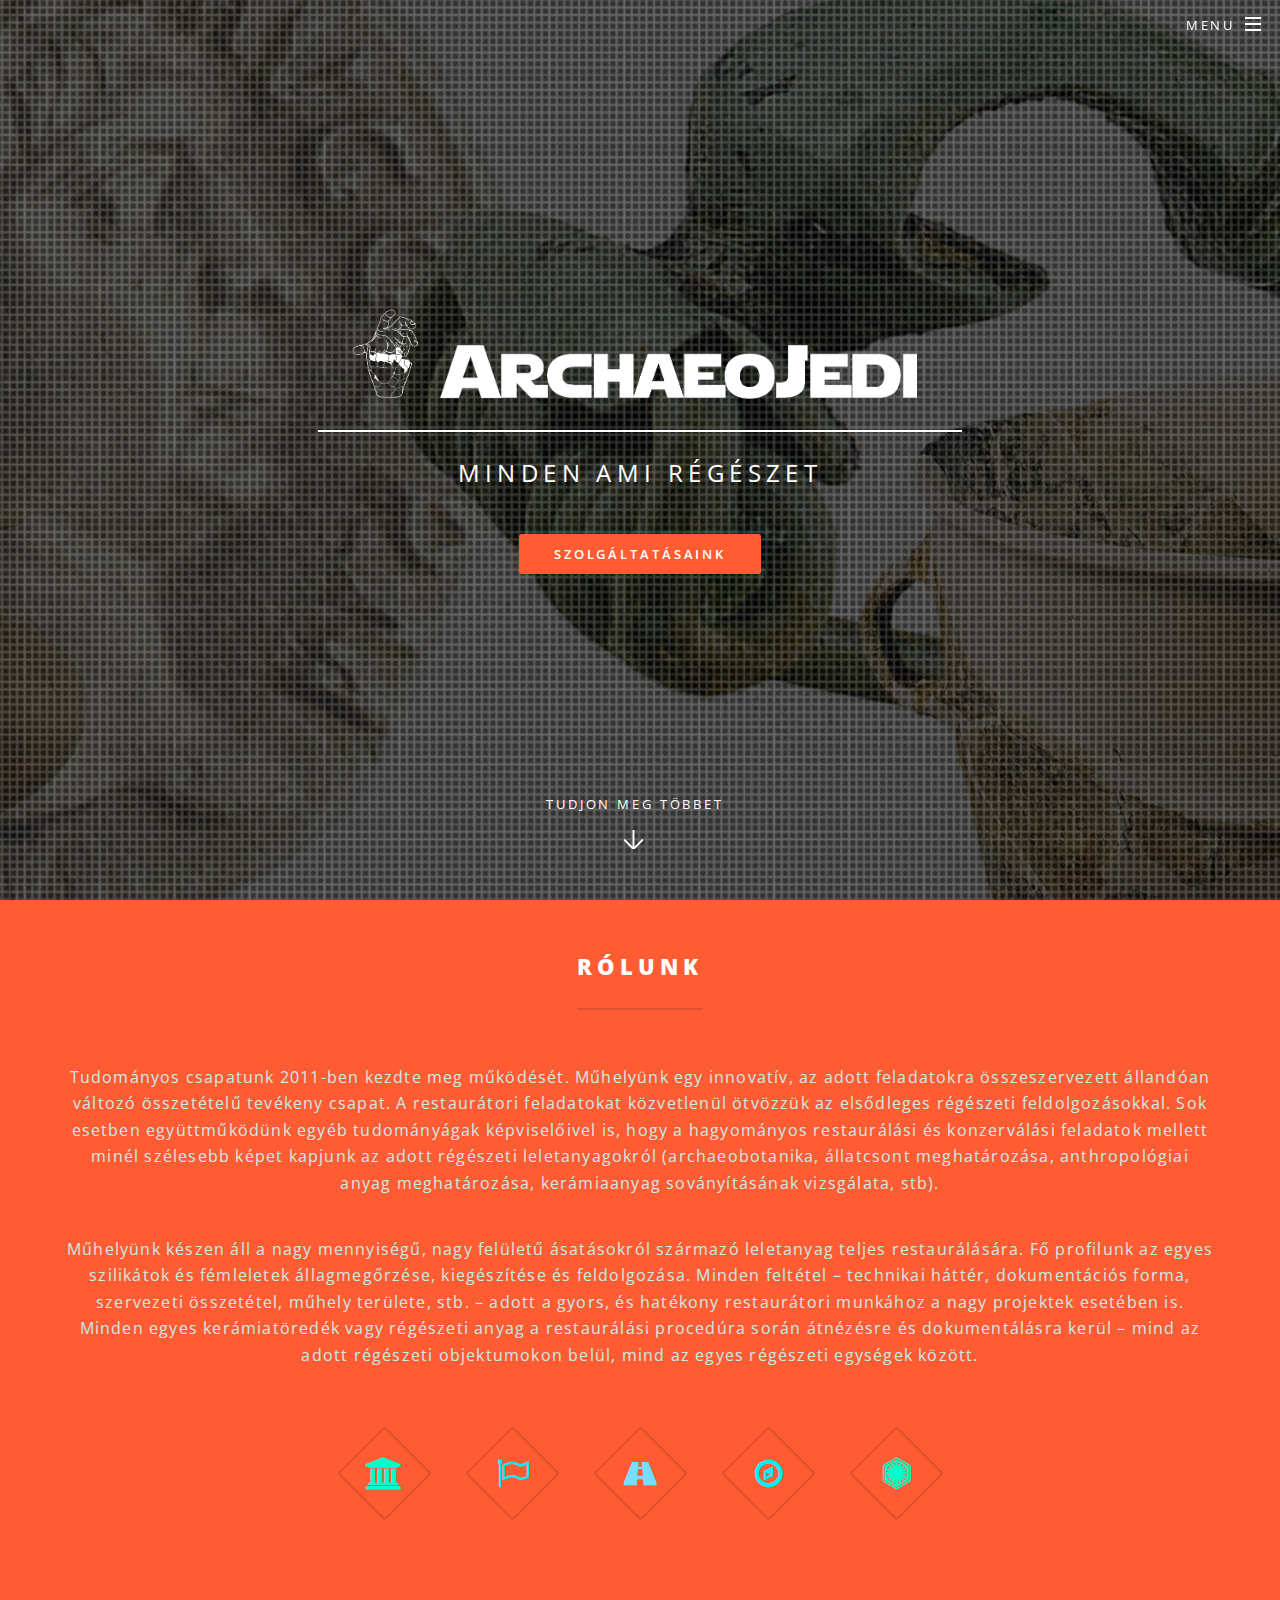
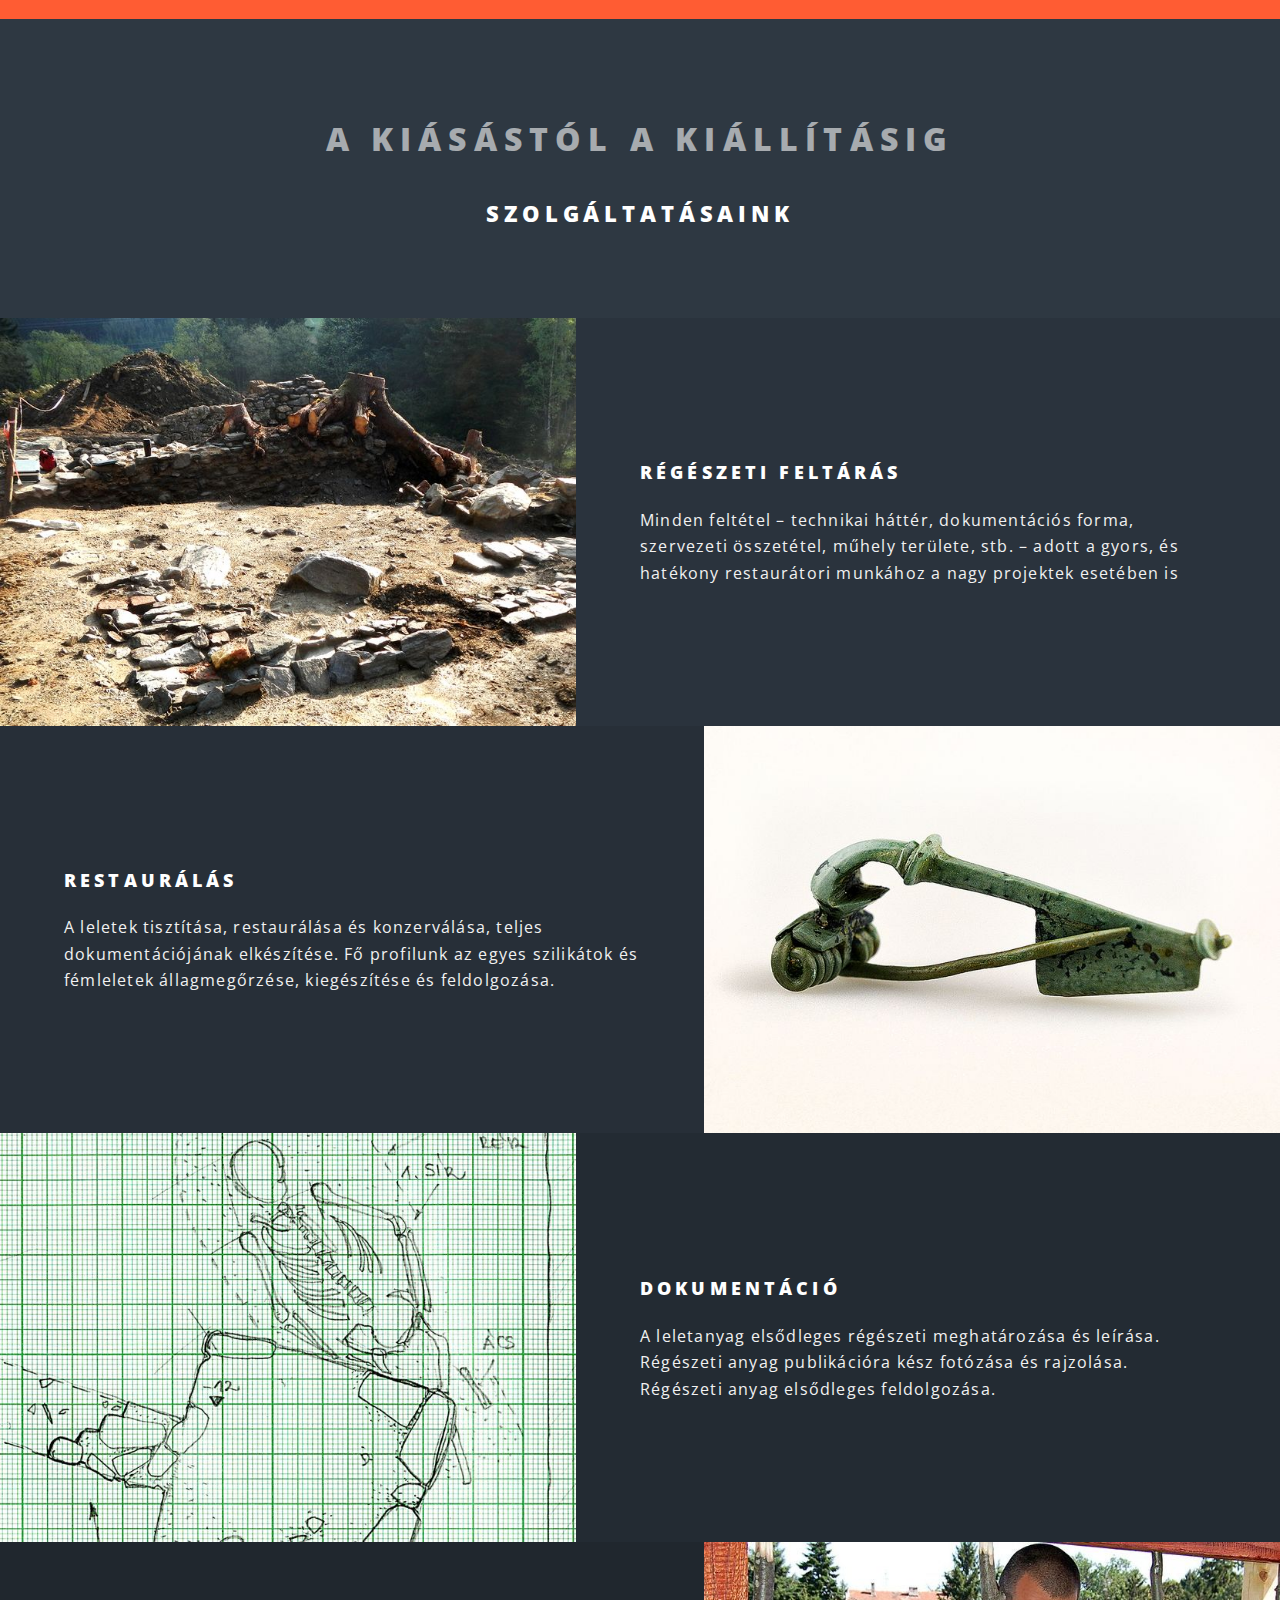
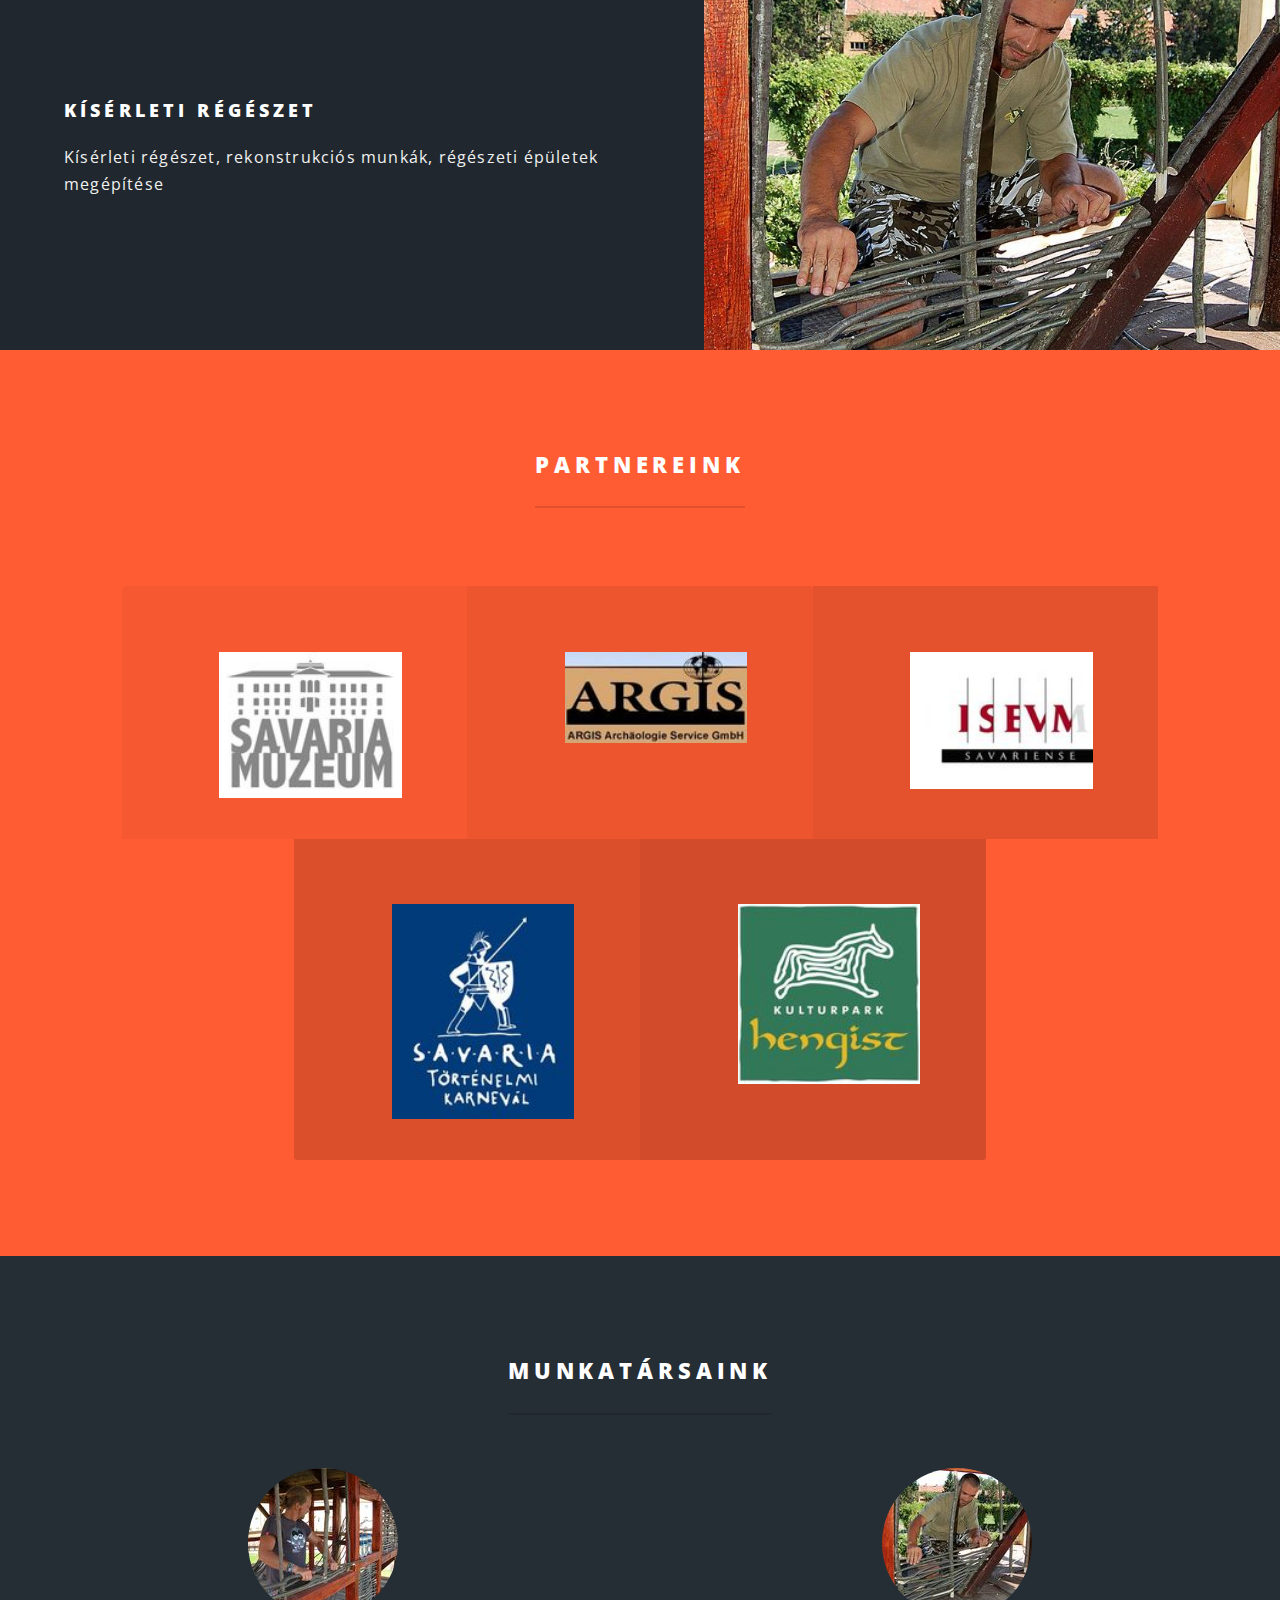
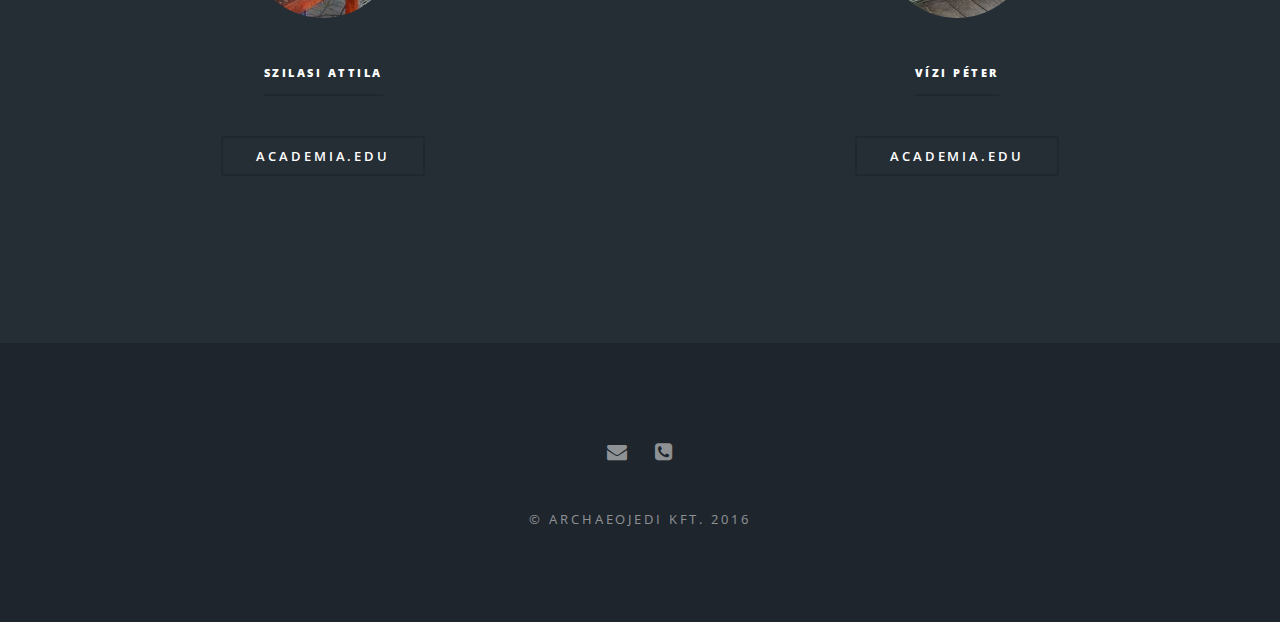
<file: Archaeojedi_site/index.html>
<!DOCTYPE HTML>
<html lang="hu-HU">
	<head>
		<title>ArchaeoJedi | Minden ami régészet</title>
		<meta charset="utf-8" />
        <meta name="description" content="Műhelyünk egy innovatív, tevékeny csapat, mely készen áll ásatások lebonyolítására, illetve a leletanyag teljes restaurálására és dokumentálására a kiásástól a kiállításig.">
        <meta name="keywords" content="régészet, restaurálás, őskor, róma, feltárás, megelőző, lelet, leletanyag, GIS, fakitermelés, múzeum, kerámia, próbafúrás, talajminta, útépítés, fénykép, kultúra, kultúrális, műemlék, műemlékvédelem">
		<meta name="viewport" content="width=device-width, initial-scale=1" />
        <link rel="alternate" hreflang="hu" href="http://www.archaeojedi.com" />
		<!--[if lte IE 8]><script src="assets/js/ie/html5shiv.js"></script><![endif]-->
		<link rel="stylesheet" href="assets/css/main.css" />
		<!--[if lte IE 8]><link rel="stylesheet" href="assets/css/ie8.css" /><![endif]-->
		<!--[if lte IE 9]><link rel="stylesheet" href="assets/css/ie9.css" /><![endif]-->
		<link rel="stylesheet" href="assets/css/custom.css" />
		<!--[if IE]><link rel="shortcut icon" href="images/LOGO2.jpg" sizes="16x16"><![endif]-->
		<link rel="icon" href="images/LOGO2.jpg">
	</head>
	<body class="landing">

		<!-- Page Wrapper -->
			<div id="page-wrapper">

				<!-- Header -->
					<header id="header" class="alt">
						<h1><a href="index.html">
								<img class="logo" src="images/whitehand.png">
								<img class="logo" src="images/szoveg2.png">
							</a>
						</h1>
						<!--<h4><a href="index.html"><img class="logo" src="images/whitehand.png"><img class="logo" src="images/szoveg2.png"></a></h4>-->
						<!--<h1><a href="index.html">ArchaeoJedi</a></h1>-->

                        <nav id="nav">
							<ul>
								<li class="special">
									<a href="#menu" class="menuToggle"><span>Menu</span></a>
									<div id="menu">
										<ul>
											<li><a href="index.html">Kezdőoldal</a></li>
											<li><a href="index.html#one">Rólunk</a></li>
											<li><a href="index.html#cta">Szolgáltásaink</a></li>
											<li><a href="munkaink.html">Munkáink</a></li>
											<li><a href="/blog">Blog</a></li>
											<li><a href="index.html#our-team">Munkatársaink</a></li>
											<li><a href="kapcsolat.html">Kapcsolat</a></li>

										</ul>
									</div>
								</li>
							</ul>
						</nav>
					</header>

				<!-- Banner -->
					<section id="banner">
						<div class="inner">

                            <!--<p id="title"><img id="hand" src="images/whitehand.png"><img id="landing-logo" src="images/szoveg2.png"></p>-->
                            <!--<h2>Minden ami régészet</h2>-->
                            <!--<p>A kiásástól a kiallításig</p>-->
                            
							<!--<h2><img id="landing-logo" src="images/szoveg2.png"></h2>-->
                            <!--<p id="title">Minden ami régészet</p>-->

                            <h2><img id="hand" src="images/whitehand.png"><img id="landing-logo" src="images/szoveg2.png"></h2>
                            <p id="title">Minden ami régészet</p>

							<!--<h2>Minden ami régészet</h2>-->
							<!--<p>A kiásástól a kiallításig</p>-->


							<ul class="actions">
								<li><a href="#cta" class="button special scrolly">Szolgáltatásaink</a></li>
							</ul>
						</div>
						<a href="#one" class="more scrolly">Tudjon meg többet</a>
					</section>

				<!-- One -->
					<section id="one" class="wrapper style1 special hello">
						<div class="inner">
							<header class="major">
								<h2>Rólunk</h2>
								<section class="top">
									<p>Tudományos csapatunk 2011-ben kezdte meg működését. Műhelyünk egy innovatív,
										az adott feladatokra összeszervezett állandóan változó összetételű tevékeny csapat.
										A restaurátori feladatokat közvetlenül ötvözzük az elsődleges régészeti feldolgozásokkal.
										Sok esetben együttműködünk egyéb tudományágak képviselőivel is, hogy a hagyományos restaurálási
										és konzerválási feladatok mellett minél szélesebb képet kapjunk az adott régészeti leletanyagokról
										(archaeobotanika, állatcsont meghatározása, anthropológiai anyag meghatározása, kerámiaanyag
										soványításának vizsgálata, stb).
									</p>
								</section>

								<section class="bottom">
									<p>
										Műhelyünk készen áll a nagy mennyiségű, nagy felületű ásatásokról
										származó leletanyag teljes restaurálására. Fő profilunk az egyes szilikátok és fémleletek állagmegőrzése,
										kiegészítése és feldolgozása. Minden feltétel – technikai háttér, dokumentációs forma, szervezeti összetétel,
										műhely területe, stb. – adott a gyors, és hatékony restaurátori munkához a nagy projektek esetében is.
										Minden egyes kerámiatöredék vagy régészeti anyag a restaurálási procedúra során átnézésre és
										dokumentálásra kerül – mind az adott régészeti objektumokon belül, mind az egyes régészeti egységek között.
									</p>
								</section>
							</header>

							<ul class="icons major">
								<li><span class="icon fa-bank major style1"><span class="label">Műemlékvédelem</span></span></li>
								<li><span class="icon fa-flag-o major style2"><span class="label">Nemzetközi projaktek</span></span></li>
								<li><span class="icon fa-road major style3"><span class="label">Nagyberuházások</span></span></li>
								<li><span class="icon fa-compass major style2"><span class="label">GIS</span></span></li>
								<li><span class="icon fa-first-order major style1"><span class="label">First Order</span></span></li>
							</ul>
						</div>
					</section>



					<section id="cta" class="wrapper style4">
							<header>
								<h5 class="services-motto">A KIÁSÁSTÓL A KIÁLLÍTÁSIG</h5>
								<h2 id="services-title">Szolgáltatásaink</h2>
							</header>
					</section>

				<!-- Two -->
					<section id="two" class="wrapper alt style2">
						<section class="spotlight">
							<div class="image"><img src="images/services/excavation.jpg" alt="ruins" /></div><div class="content">
								<h3>RÉGÉSZETI FELTÁRÁS</h3>
								<p>Minden feltétel – technikai háttér, dokumentációs forma, szervezeti összetétel, műhely területe, stb.
									– adott a gyors, és hatékony restaurátori munkához a nagy projektek esetében is</p>
							</div>
						</section>
						<section class="spotlight">
							<div class="image"><img src="images/services/pic02.jpg" alt="fibula" /></div><div class="content">
								<h3>RESTAURÁLÁS</h3>
								<p>A leletek tisztítása, restaurálása és konzerválása, teljes dokumentációjának elkészítése.
									Fő profilunk az egyes szilikátok és fémleletek állagmegőrzése, kiegészítése és feldolgozása.</p>
							</div>
						</section>
						<section class="spotlight">
							<div class="image"><img src="images/services/pic03.jpg" alt="drawing" /></div><div class="content">
								<h3>DOKUMENTÁCIÓ</h3>
								<p>A leletanyag elsődleges régészeti meghatározása és leírása.
									Régészeti anyag publikációra kész fotózása és rajzolása. Régészeti anyag elsődleges feldolgozása.</p>
							</div>
						</section>
						<section class="spotlight">
							<div class="image"><img src="images/services/experimental_archaeology.jpg" alt="experimental archaeology" /></div><div class="content">
								<h3>KÍSÉRLETI RÉGÉSZET</h3>
								<p>Kísérleti régészet, rekonstrukciós munkák, régészeti épületek megépítése</p>
							</div>
					   </section>
                   </section>


				<!-- Three -->
					<section id="three" class="wrapper style3 special">
						<div class="inner">
							<header class="major">
								<h2>Partnereink</h2>
							</header>
							<ul class="features">
								<!--<li class="icon fa-paper-plane-o">-->
								<li>
									<img src="images/partners/logo_savaria.jpg" alt="savaria muzeum">
								</li>
								<li>
								<!--<h3>ARGIS</h3>-->
									<img src="images/partners/logo_argis.jpg" alt="argis">
								</li>
								<li>
									<!--<h3>ISEUM SAVARIENSE</h3>-->
									<img src="images/partners/logo_iseum.jpg" alt="iseum savariense">
								</li>
								<li>
									<!--<h3>SZOMBATHELYI TÖRTÉNELMI KARNEVÁL</h3>-->
									<img src="images/partners/logo_karneval.jpg" alt="savaria tortenelmi karneval">
								</li>
								<li>
									<!--<h3>KULTUPARK HENGIST</h3>-->
									<img src="images/partners/logo_hengist.jpg" alt="hengist">
								</li>
							</ul>
						</div>
					</section>




				<!-- One -->
					<section id="our-team">
					<section class="wrapper style1 special">
						<div class="inner">
							<header class="major">
								<h2>Munkatársaink</h2>

								<div id="main-content">
									<div class="primary">
										<section class="left">
											<p><img class="team-pic" src="images/team/team1.jpg" alt="nev">
												<h6>Szilasi Attila</h6>
												<p></p>
												<div class="actions vertical"><a href="https://btk.academia.edu/AttilaBotondSzilasi" class="button  academia" target="_blank">Academia.edu</a></div></p>
										</section>
									</div>


									<div class="secondary">
										<section class="right">
											<p><img class="team-pic" src="images/team/team2.jpg" alt="nev">
												<h6>Vízi Péter</h6>
												<p></p>
												<div class="actions"><a href="https://www.academia.edu/" class="button academia" target="_blank">Academia.edu</a></div></p>
										</section>
									</div>
								</div>
							</header>
							<ul class="icons major"></ul>
						</div>
					</section>





					<!--<section class="wrapper style5">-->
						<!--<div class="inner">-->

							<!--<section id="form-section">-->
									<!--<h4>Üzenjen nekünk!</h4>-->
									<!--<form id="myform" method="post" action="#">-->
										<!--<div class="row uniform">-->
											<!--<div class="6u 12u$(xsmall)">-->
												<!--<input type="text" name="demo-name" id="demo-name" value="" placeholder="Név" />-->
											<!--</div>-->
											<!--<div class="6u$ 12u$(xsmall)">-->
												<!--<input type="email" name="demo-email" id="demo-email" value="" placeholder="Email" />-->
											<!--</div>-->
											<!--<div class="6u 12u$(small)">-->
												<!--<input type="checkbox" id="demo-copy" name="demo-copy">-->
												<!--<label for="demo-copy">Küldjön másolatot nekem is</label>-->
											<!--</div>-->

											<!--<div class="12u$">-->
												<!--<textarea name="demo-message" id="demo-message" placeholder="Üzenet szövege" rows="6"></textarea>-->
											<!--</div>-->
											<!--<div class="12u$">-->
												<!--<ul class="actions">-->
													<!--<li><input type="submit" value="Üzenet kuldése" class="special" /></li>-->
													<!--<li><input type="reset" value="Reset" /></li>-->
												<!--</ul>-->
											<!--</div>-->
										<!--</div>-->
									<!--</form>-->
							<!--</section>-->
						<!--</div>-->
					<!--</section>-->



				<!-- Footer -->
					<footer id="footer">
						<ul class="icons">
							<!--<li><a href="https://www.facebook.com/home.php" class="icon fa-facebook" target="_blank"><span class="label">Facebook</span></a></li>-->
							<!--<li><a href="https://www.google.hu/maps/place/Szombathely/@47.2144212,16.5426205,12z/data=!3m1!4b1!4m5!3m4!1s0x476eb84819ea8a61:0x400c4290c1e1260!8m2!3d47.2306851!4d16.6218441?hl=en"-->
								   <!--target="_blank" class="icon fa-map-marker"><span class="label">Address</span></a></li>-->
							<li><a href="mailto:office@archaeojedi.com" class="icon fa-envelope"><span class="label">Email</span></a></li>
							<li><a href="tel:+36306354291" class="icon fa-phone-square"><span class="label">Phone</span></a></li>
						</ul>
						<ul class="copyright">
							<li>&copy; ArchaeoJedi Kft. 2016</li>
						</ul>
					</footer>

			</div>

		<!-- Scripts -->
			<script src="assets/js/jquery.min.js"></script>
			<script src="assets/js/jquery.scrollex.min.js"></script>
			<script src="assets/js/jquery.scrolly.min.js"></script>
			<script src="assets/js/skel.min.js"></script>
			<script src="assets/js/util.js"></script>
			<!--[if lte IE 8]><script src="assets/js/ie/respond.min.js"></script><![endif]-->
			<script src="assets/js/main.js"></script>

	</body>
</html>
</file>
<file: Archaeojedi_site/assets/css/ie8.css>
/*
	Spectral by HTML5 UP
	html5up.net | @ajlkn
	Free for personal and commercial use under the CCA 3.0 license (html5up.net/license)
*/

/* Icon */

	.icon.major {
		border: none;
	}

		.icon.major:before {
			font-size: 3em;
		}

/* Form */

	label {
		color: #2E3842;
	}

	input[type="text"],
	input[type="password"],
	input[type="email"],
	select,
	textarea {
		border: solid 1px #dfdfdf;
	}

/* Button */

	input[type="submit"],
	input[type="reset"],
	input[type="button"],
	button,
	.button {
		border: solid 2px #dfdfdf;
	}

		input[type="submit"].special,
		input[type="reset"].special,
		input[type="button"].special,
		button.special,
		.button.special {
			border: 0 !important;
		}

/* Page Wrapper + Menu */

	#menu {
		display: none;
	}

	body.is-menu-visible #menu {
		display: block;
	}

/* Header */

	#header nav > ul > li > a.menuToggle:after {
		display: none;
	}

/* Banner + Wrapper (style4) */

	#banner,
	.wrapper.style4 {
		-ms-behavior: url("assets/js/ie/backgroundsize.min.htc");
	}

		#banner:before,
		.wrapper.style4:before {
			display: none;
		}

/* Banner */

	#banner .more {
		height: 4em;
	}

		#banner .more:after {
			display: none;
		}

/* Main */

	#main > header {
		-ms-behavior: url("assets/js/ie/backgroundsize.min.htc");
	}

		#main > header:before {
			display: none;
		}
</file>
<file: Archaeojedi_site/assets/css/ie9.css>
/*
	Spectral by HTML5 UP
	html5up.net | @ajlkn
	Free for personal and commercial use under the CCA 3.0 license (html5up.net/license)
*/

/* Spotlight */

	.spotlight {
		display: block;
	}

		.spotlight .image {
			display: inline-block;
			vertical-align: top;
		}

		.spotlight .content {
			padding: 4em 4em 2em 4em ;
			display: inline-block;
		}

		.spotlight:after {
			clear: both;
			content: '';
			display: block;
		}

/* Features */

	.features {
		display: block;
	}

		.features li {
			float: left;
		}

		.features:after {
			content: '';
			display: block;
			clear: both;
		}

/* Banner + Wrapper (style4) */

	#banner,
	.wrapper.style4 {
		background-image: url("../../images/banner.jpg");
		background-position: center center;
		background-repeat: no-repeat;
		background-size: cover;
		position: relative;
	}

		#banner:before,
		.wrapper.style4:before {
			background: #000000;
			content: '';
			height: 100%;
			left: 0;
			opacity: 0.5;
			position: absolute;
			top: 0;
			width: 100%;
		}

		#banner .inner,
		.wrapper.style4 .inner {
			position: relative;
			z-index: 1;
		}

/* Banner */

	#banner {
		padding: 14em 0 12em 0 ;
		height: auto;
	}

		#banner:after {
			display: none;
		}

/* CTA */

	#cta .inner header {
		float: left;
	}

	#cta .inner .actions {
		float: left;
	}

	#cta .inner:after {
		clear: both;
		content: '';
		display: block;
	}

/* Main */

	#main > header {
		background-image: url("../../images/banner.jpg");
		background-position: center center;
		background-repeat: no-repeat;
		background-size: cover;
		position: relative;
	}

		#main > header:before {
			background: #000000;
			content: '';
			height: 100%;
			left: 0;
			opacity: 0.5;
			position: absolute;
			top: 0;
			width: 100%;
		}

		#main > header > * {
			position: relative;
			z-index: 1;
		}
</file>
<file: Archaeojedi_site/assets/css/custom.css>
/*******************************************
GENEREAL
********************************************/
a {
	border-bottom: none;
}



/*******************************************
LANDING
********************************************/

body.landing #page-wrapper {
		background-image: -moz-linear-gradient(top, rgba(0,0,0,0.5), rgba(0,0,0,0.5)), url("../../images/cta_banner/banner.jpg");
		background-image: -webkit-linear-gradient(top, rgba(0,0,0,0.5), rgba(0,0,0,0.5)), url("../../images/cta_banner/banner.jpg");
		background-image: -ms-linear-gradient(top, rgba(0,0,0,0.5), rgba(0,0,0,0.5)), url("../../images/cta_banner/banner.jpg");
		background-image: linear-gradient(top, rgba(0,0,0,0.5), rgba(0,0,0,0.5)), url("../../images/cta_banner/banner.jpg");
		background-attachment: fixed;
		background-position: center center;
		background-repeat: no-repeat;
		background-size: cover;
		padding-top: 0;
}

body.is-mobile.landing #banner, body.is-mobile.landing .wrapper.style4 {
	background-image: -moz-linear-gradient(top, rgba(0,0,0,0.5), rgba(0,0,0,0.5)), url("../../images/cta_banner/banner.jpg");
	background-image: -webkit-linear-gradient(top, rgba(0,0,0,0.5), rgba(0,0,0,0.5)), url("../../images/cta_banner/banner.jpg");
	background-image: -ms-linear-gradient(top, rgba(0,0,0,0.5), rgba(0,0,0,0.5)), url("../../images/cta_banner/banner.jpg");
	background-image: linear-gradient(top, rgba(0,0,0,0.5), rgba(0,0,0,0.5)), url("../../images/cta_banner/banner.jpg");
	background-attachment: fixed;
	/*background-position: center center;*/
	/*background-repeat: no-repeat;*/
	background-size: 100%;
	/*padding-top: 0;*/
}


/*******************************************
HEADER
********************************************/

#header {
    -moz-transition: background-color 0.2s ease;
    -webkit-transition: background-color 0.2s ease;
    -ms-transition: background-color 0.2s ease;
    transition: background-color 0.2s ease;
    background: #2e3842;
    height: 3em;
    left: 0;
    line-height: 3em;
    position: fixed;
    top: 0;
    width: 100%;
    z-index: 10000;
}

#header h1,
#header h4 {
    -moz-transition: opacity 0.2s ease;
    -webkit-transition: opacity 0.2s ease;
    -ms-transition: opacity 0.2s ease;
    transition: opacity 0.2s ease;
    height: inherit;
    left: 1.25em;
    line-height: inherit;
    position: absolute;
    top: 0;
}

#header h1 a,
#header h4 a{
    border: 0;
    display: block;
    height: inherit;
    line-height: inherit;
}

@media screen and (max-width: 736px) {

    #header h1 a,
    #header h4 a {
        margin-top: 0.3em;
        font-size: 0.8em;

    }

}

.logo {
	height: 3em;
}

#landing-logo {
	height: 3em;
	/*height: 4.5em;*/
}

#title {
	/*height: 2em;*/
	/*margin-bottom: 0.3em;*/
	/*display: block;*/
	font-size: 1.5em;
}

#hand {
	height: 4em;
}


#banner h2:before {
	-moz-transition: width 0.85s ease;
	-webkit-transition: width 0.85s ease;
	-ms-transition: width 0.85s ease;
	transition: width 0.85s ease;
	-moz-transition-delay: 0.25s;
	-webkit-transition-delay: 0.25s;
	-ms-transition-delay: 0.25s;
	transition-delay: 0.25s;
	background: #fff;
	content: '';
	display: block;
	/*height: 1px;*/
	height: 0px;
	position: absolute;
	width: 100%;
}

#bannerhand {
	height: 3em;
}



/*******************************************
ABOUT US
********************************************/

.hello {
	padding-top: 3em;
}

.primary {
	display: inline-block;
	width: 45%;
	float: left;
	text-align: center;
	height: 90%;

}

.secondary {
	display: inline-block;
	width: 45%;
	float: right;
	text-align: center;
	height: 90%;
}

.icons {
	clear: both;

}

.top {
    margin-top: 2em;
}

.bottom {
    margin-top: 2.5em;
}



/*******************************************
SERVICES, OUR PARTNERS
********************************************/
#cta header #services-title,
#cta header .services-motto{
   padding-right: 0;
   width: 100%;
   text-align: center;

}

#cta header #services-title{
	font-size: 1.35em;
	line-height: 1.75em;
}
#cta header .services-motto{
	font-size: 2em;
	color: rgba(250,250,250,0.6);
}

.features li {
   width: 30%;
}

.features li img {
	width: 100%;
	padding: 0.1em;
}



/*******************************************
TEAM
********************************************/
#team-members .features li {
	width: 45%;
	margin: .2em;
}

.team-pic {
	border-radius: 100%;
}

.left {
    margin-top: 2em;
}

.right {
    margin-top: 2em;
}




/*******************************************
REFERENCES
********************************************/
#main header {
	background-image: -moz-linear-gradient(top, rgba(0, 0, 0, 0.5), rgba(0, 0, 0, 0.5)), url("../../images/cta_banner/projekt23.jpg");
	background-image: -webkit-linear-gradient(top, rgba(0, 0, 0, 0.5), rgba(0, 0, 0, 0.5)), url("../../images/cta_banner/projekt23.jpg");
	background-image: -ms-linear-gradient(top, rgba(0, 0, 0, 0.5), rgba(0, 0, 0, 0.5)), url("../../images/cta_banner/projekt23.jpg");
	background-image: linear-gradient(top, rgba(0, 0, 0, 0.5), rgba(0, 0, 0, 0.5)), url("../../images/cta_banner/projekt23.jpg");
	background-size: cover;
	background-position: center center;
	background-repeat: no-repeat;
}

#excav-map {
	width: 100%;
	height: 35em;
}

#map {
	height: 100%;
	width: 100%;
}

#excav-map h3 {
	margin-top: 0.2em;
	margin-bottom: 0.2em;
	text-align: center;
}

/*******************************************
CONTACTS
********************************************/
.contact-content {
	background-image: -moz-linear-gradient(top, rgba(0, 0, 0, 0.5), rgba(0, 0, 0, 0.5)), url("../../images/cta_banner/banner12.jpg");
	background-image: -webkit-linear-gradient(top, rgba(0, 0, 0, 0.5), rgba(0, 0, 0, 0.5)), url("../../images/cta_banner/banner12.jpg");
	background-image: -ms-linear-gradient(top, rgba(0, 0, 0, 0.5), rgba(0, 0, 0, 0.5)), url("../../images/cta_banner/banner12.jpg");
	background-image: linear-gradient(top, rgba(0, 0, 0, 0.5), rgba(0, 0, 0, 0.5)), url("../../images/cta_banner/banner12.jpg");
	padding: 13em 0em 25em 0em;
	background-position: center center;
	background-repeat: no-repeat;
	background-size: 100%;
	/*background-color: #ff5c33;*/

}

.alt {
	color: #F1F1F1;
}

ul.alt li {
	border-top: solid 1px #E5E5E5;
	padding: 0.8em 0;
}

.contact-left,
.contact-right {
	display: inline-block;
	width: 45%;
}
.contact-left {
	margin-top: 6%;
	float: left;
	padding-right: 2%;
	padding-left: 5%;
}
.contact-right {
	padding-left: 5%;
}

.contact-left h4 {
	color: #F1F1F1;
	padding-bottom: .9em;
	height: 100%;
	width: 100%;
}

iframe {
	width: 34em;
	height: 22em;
}


/*******************************************
FOOTER
********************************************/


/*******************************************
COLORS
********************************************/
#one,
#three {
   /*background-color: #ff704d;*/
   background-color: #ff5c33;
}

#our-team .wrapper{
	/*background-color: #2E3842;*/
	background-color: #252D35;
}


#banner .inner .actions .button {
   background-color: #ff5c33;
}
#our-team #one{
	background: rgba(0, 0, 0, 0.06);
}

.wrapper.style5 {
	background-color: rgba(255, 255, 255, 0.045);
	color: #DAD8DB;
}

.style5 #form-section .actions .special {
   background-color: #ff5c33;
}

.wrapper.style5 h2, .wrapper.style5 h3, .wrapper.style5 h4, .wrapper.style5 h5, .wrapper.style5 h6 {
	/*color: #2E3842;*/
	color: #252D35;
}

.wrapper.style5 .old-works {
	color: #14191e;
 }

.maps-title {
	color: #566370;
}

.wrapper.style5 input[type="text"],
.wrapper.style5 input[type="password"],
.wrapper.style5 input[type="email"],
.wrapper.style5 select,
.wrapper.style5 textarea {
	/*background: rgba(0, 0, 0, 0.0375);*/
	background: rgba(0, 0, 0, 0.06);
}

.wrapper.style5 input[type="checkbox"] + label,
.wrapper.style5 input[type="radio"] + label {
	/*color: #4E4852;*/
	color: #A5A0A8;
}

	.wrapper.style5 input[type="checkbox"] + label:before,
	.wrapper.style5 input[type="radio"] + label:before {
		background: rgba(0, 0, 0, 0.055);
	}

.wrapper.style5 ::-webkit-input-placeholder {
	/*color: #8E8892 !important;*/
	color: #C5C2C7 !important;
}

.wrapper.style5 :-moz-placeholder {
	/*color: #8E8892 !important;*/
	color: #C5C2C7 !important;
}

.wrapper.style5 ::-moz-placeholder {
	/*color: #8E8892 !important;*/
	color: #C5C2C7 !important;
}

.wrapper.style5 :-ms-input-placeholder {
	/*color: #8E8892 !important;*/
	color: #C5C2C7 !important;
}

.wrapper.style5 .formerize-placeholder {
	/*color: #8E8892 !important;*/
	color: #C5C2C7 !important;
}
.wrapper.style5 input[type="submit"],
			.wrapper.style5 input[type="reset"],
			.wrapper.style5 input[type="button"],
			.wrapper.style5 button,
			.wrapper.style5 .button {
				box-shadow: inset 0 0 0 2px #dfdfdf;
				/*color: #2E3842;*/
				color: #1E242A;
			}


/*******************************************
MEDIA QUERIES
********************************************/

@media screen and (max-width: 980px) {
	.contact-content {
		width: 100%;
		padding: 1em;
	}

	.contact-right {
		width: 100%;
		padding: 0;
		margin: 0 auto;
		text-align: center;
	}

	.contact-left {
		margin: 0 auto;
		width: 100%;
		/*padding: 0;*/
		padding-bottom: 5em;
		padding-top: 5em;
	}

	.contact-list {
		width: 50%;
		text-align: center;
		margin: 0 auto;
	}

}


@media screen and (max-width: 736px) {
	#landing-logo {
		height: 1.5em;
	}
	#cta header #services-title {
		line-height: 1em;
		font-size: 1em;
	}

	#cta header .services-motto{
		line-height: 1em;
		font-size: 1.1em;
	}

	#banner {
		padding: 5em 3em 5em 3em;
	}


	.features li {
		border: none;
		width: 100%;
	}

	.features li img {
	width: 50%;
	padding: 0.1em;
	}

	.primary,
	.secondary{
		width: 100%;
	}

	.contact-list {
		width: 100%;
	}

}
</file>
<file: Archaeojedi_site/assets/css/main.css>
@import url(font-awesome.min.css);
@import url("http://fonts.googleapis.com/css?family=Open+Sans:400,400italic,600,600italic,800,800italic");

/*
	Spectral by HTML5 UP
	html5up.net | @ajlkn
	Free for personal and commercial use under the CCA 3.0 license (html5up.net/license)
*/

/* Reset */

	html, body, div, span, applet, object, iframe, h1, h2, h3, h4, h5, h6, p, blockquote, pre, a, abbr, acronym, address, big, cite, code, del, dfn, em, img, ins, kbd, q, s, samp, small, strike, strong, sub, sup, tt, var, b, u, i, center, dl, dt, dd, ol, ul, li, fieldset, form, label, legend, table, caption, tbody, tfoot, thead, tr, th, td, article, aside, canvas, details, embed, figure, figcaption, footer, header, hgroup, menu, nav, output, ruby, section, summary, time, mark, audio, video {
		margin: 0;
		padding: 0;
		border: 0;
		font-size: 100%;
		font: inherit;
		vertical-align: baseline;
	}

	article, aside, details, figcaption, figure, footer, header, hgroup, menu, nav, section {
		display: block;
	}

	body {
		line-height: 1;
	}

	ol, ul {
		list-style: none;
	}

	blockquote, q {
		quotes: none;
	}

	blockquote:before, blockquote:after, q:before, q:after {
		content: '';
		content: none;
	}

	table {
		border-collapse: collapse;
		border-spacing: 0;
	}

	body {
		-webkit-text-size-adjust: none;
	}

/* Box Model */

	*, *:before, *:after {
		-moz-box-sizing: border-box;
		-webkit-box-sizing: border-box;
		box-sizing: border-box;
	}

/* Grid */

	.row {
		border-bottom: solid 1px transparent;
		-moz-box-sizing: border-box;
		-webkit-box-sizing: border-box;
		box-sizing: border-box;
	}

	.row > * {
		float: left;
		-moz-box-sizing: border-box;
		-webkit-box-sizing: border-box;
		box-sizing: border-box;
	}

	.row:after, .row:before {
		content: '';
		display: block;
		clear: both;
		height: 0;
	}

	.row.uniform > * > :first-child {
		margin-top: 0;
	}

	.row.uniform > * > :last-child {
		margin-bottom: 0;
	}

	.row.\30 \25 > * {
		padding: 0 0 0 0em;
	}

	.row.\30 \25 {
		margin: 0 0 -1px 0em;
	}

	.row.uniform.\30 \25 > * {
		padding: 0em 0 0 0em;
	}

	.row.uniform.\30 \25 {
		margin: 0em 0 -1px 0em;
	}

	.row > * {
		padding: 0 0 0 1.5em;
	}

	.row {
		margin: 0 0 -1px -1.5em;
	}

	.row.uniform > * {
		padding: 1.5em 0 0 1.5em;
	}

	.row.uniform {
		margin: -1.5em 0 -1px -1.5em;
	}

	.row.\32 00\25 > * {
		padding: 0 0 0 3em;
	}

	.row.\32 00\25 {
		margin: 0 0 -1px -3em;
	}

	.row.uniform.\32 00\25 > * {
		padding: 3em 0 0 3em;
	}

	.row.uniform.\32 00\25 {
		margin: -3em 0 -1px -3em;
	}

	.row.\31 50\25 > * {
		padding: 0 0 0 2.25em;
	}

	.row.\31 50\25 {
		margin: 0 0 -1px -2.25em;
	}

	.row.uniform.\31 50\25 > * {
		padding: 2.25em 0 0 2.25em;
	}

	.row.uniform.\31 50\25 {
		margin: -2.25em 0 -1px -2.25em;
	}

	.row.\35 0\25 > * {
		padding: 0 0 0 0.75em;
	}

	.row.\35 0\25 {
		margin: 0 0 -1px -0.75em;
	}

	.row.uniform.\35 0\25 > * {
		padding: 0.75em 0 0 0.75em;
	}

	.row.uniform.\35 0\25 {
		margin: -0.75em 0 -1px -0.75em;
	}

	.row.\32 5\25 > * {
		padding: 0 0 0 0.375em;
	}

	.row.\32 5\25 {
		margin: 0 0 -1px -0.375em;
	}

	.row.uniform.\32 5\25 > * {
		padding: 0.375em 0 0 0.375em;
	}

	.row.uniform.\32 5\25 {
		margin: -0.375em 0 -1px -0.375em;
	}

	.\31 2u, .\31 2u\24 {
		width: 100%;
		clear: none;
		margin-left: 0;
	}

	.\31 1u, .\31 1u\24 {
		width: 91.6666666667%;
		clear: none;
		margin-left: 0;
	}

	.\31 0u, .\31 0u\24 {
		width: 83.3333333333%;
		clear: none;
		margin-left: 0;
	}

	.\39 u, .\39 u\24 {
		width: 75%;
		clear: none;
		margin-left: 0;
	}

	.\38 u, .\38 u\24 {
		width: 66.6666666667%;
		clear: none;
		margin-left: 0;
	}

	.\37 u, .\37 u\24 {
		width: 58.3333333333%;
		clear: none;
		margin-left: 0;
	}

	.\36 u, .\36 u\24 {
		width: 50%;
		clear: none;
		margin-left: 0;
	}

	.\35 u, .\35 u\24 {
		width: 41.6666666667%;
		clear: none;
		margin-left: 0;
	}

	.\34 u, .\34 u\24 {
		width: 33.3333333333%;
		clear: none;
		margin-left: 0;
	}

	.\33 u, .\33 u\24 {
		width: 25%;
		clear: none;
		margin-left: 0;
	}

	.\32 u, .\32 u\24 {
		width: 16.6666666667%;
		clear: none;
		margin-left: 0;
	}

	.\31 u, .\31 u\24 {
		width: 8.3333333333%;
		clear: none;
		margin-left: 0;
	}

	.\31 2u\24 + *,
	.\31 1u\24 + *,
	.\31 0u\24 + *,
	.\39 u\24 + *,
	.\38 u\24 + *,
	.\37 u\24 + *,
	.\36 u\24 + *,
	.\35 u\24 + *,
	.\34 u\24 + *,
	.\33 u\24 + *,
	.\32 u\24 + *,
	.\31 u\24 + * {
		clear: left;
	}

	.\-11u {
		margin-left: 91.66667%;
	}

	.\-10u {
		margin-left: 83.33333%;
	}

	.\-9u {
		margin-left: 75%;
	}

	.\-8u {
		margin-left: 66.66667%;
	}

	.\-7u {
		margin-left: 58.33333%;
	}

	.\-6u {
		margin-left: 50%;
	}

	.\-5u {
		margin-left: 41.66667%;
	}

	.\-4u {
		margin-left: 33.33333%;
	}

	.\-3u {
		margin-left: 25%;
	}

	.\-2u {
		margin-left: 16.66667%;
	}

	.\-1u {
		margin-left: 8.33333%;
	}

	@media screen and (max-width: 1680px) {

		.row > * {
			padding: 0 0 0 1.5em;
		}

		.row {
			margin: 0 0 -1px -1.5em;
		}

		.row.uniform > * {
			padding: 1.5em 0 0 1.5em;
		}

		.row.uniform {
			margin: -1.5em 0 -1px -1.5em;
		}

		.row.\32 00\25 > * {
			padding: 0 0 0 3em;
		}

		.row.\32 00\25 {
			margin: 0 0 -1px -3em;
		}

		.row.uniform.\32 00\25 > * {
			padding: 3em 0 0 3em;
		}

		.row.uniform.\32 00\25 {
			margin: -3em 0 -1px -3em;
		}

		.row.\31 50\25 > * {
			padding: 0 0 0 2.25em;
		}

		.row.\31 50\25 {
			margin: 0 0 -1px -2.25em;
		}

		.row.uniform.\31 50\25 > * {
			padding: 2.25em 0 0 2.25em;
		}

		.row.uniform.\31 50\25 {
			margin: -2.25em 0 -1px -2.25em;
		}

		.row.\35 0\25 > * {
			padding: 0 0 0 0.75em;
		}

		.row.\35 0\25 {
			margin: 0 0 -1px -0.75em;
		}

		.row.uniform.\35 0\25 > * {
			padding: 0.75em 0 0 0.75em;
		}

		.row.uniform.\35 0\25 {
			margin: -0.75em 0 -1px -0.75em;
		}

		.row.\32 5\25 > * {
			padding: 0 0 0 0.375em;
		}

		.row.\32 5\25 {
			margin: 0 0 -1px -0.375em;
		}

		.row.uniform.\32 5\25 > * {
			padding: 0.375em 0 0 0.375em;
		}

		.row.uniform.\32 5\25 {
			margin: -0.375em 0 -1px -0.375em;
		}

		.\31 2u\28xlarge\29, .\31 2u\24\28xlarge\29 {
			width: 100%;
			clear: none;
			margin-left: 0;
		}

		.\31 1u\28xlarge\29, .\31 1u\24\28xlarge\29 {
			width: 91.6666666667%;
			clear: none;
			margin-left: 0;
		}

		.\31 0u\28xlarge\29, .\31 0u\24\28xlarge\29 {
			width: 83.3333333333%;
			clear: none;
			margin-left: 0;
		}

		.\39 u\28xlarge\29, .\39 u\24\28xlarge\29 {
			width: 75%;
			clear: none;
			margin-left: 0;
		}

		.\38 u\28xlarge\29, .\38 u\24\28xlarge\29 {
			width: 66.6666666667%;
			clear: none;
			margin-left: 0;
		}

		.\37 u\28xlarge\29, .\37 u\24\28xlarge\29 {
			width: 58.3333333333%;
			clear: none;
			margin-left: 0;
		}

		.\36 u\28xlarge\29, .\36 u\24\28xlarge\29 {
			width: 50%;
			clear: none;
			margin-left: 0;
		}

		.\35 u\28xlarge\29, .\35 u\24\28xlarge\29 {
			width: 41.6666666667%;
			clear: none;
			margin-left: 0;
		}

		.\34 u\28xlarge\29, .\34 u\24\28xlarge\29 {
			width: 33.3333333333%;
			clear: none;
			margin-left: 0;
		}

		.\33 u\28xlarge\29, .\33 u\24\28xlarge\29 {
			width: 25%;
			clear: none;
			margin-left: 0;
		}

		.\32 u\28xlarge\29, .\32 u\24\28xlarge\29 {
			width: 16.6666666667%;
			clear: none;
			margin-left: 0;
		}

		.\31 u\28xlarge\29, .\31 u\24\28xlarge\29 {
			width: 8.3333333333%;
			clear: none;
			margin-left: 0;
		}

		.\31 2u\24\28xlarge\29 + *,
		.\31 1u\24\28xlarge\29 + *,
		.\31 0u\24\28xlarge\29 + *,
		.\39 u\24\28xlarge\29 + *,
		.\38 u\24\28xlarge\29 + *,
		.\37 u\24\28xlarge\29 + *,
		.\36 u\24\28xlarge\29 + *,
		.\35 u\24\28xlarge\29 + *,
		.\34 u\24\28xlarge\29 + *,
		.\33 u\24\28xlarge\29 + *,
		.\32 u\24\28xlarge\29 + *,
		.\31 u\24\28xlarge\29 + * {
			clear: left;
		}

		.\-11u\28xlarge\29 {
			margin-left: 91.66667%;
		}

		.\-10u\28xlarge\29 {
			margin-left: 83.33333%;
		}

		.\-9u\28xlarge\29 {
			margin-left: 75%;
		}

		.\-8u\28xlarge\29 {
			margin-left: 66.66667%;
		}

		.\-7u\28xlarge\29 {
			margin-left: 58.33333%;
		}

		.\-6u\28xlarge\29 {
			margin-left: 50%;
		}

		.\-5u\28xlarge\29 {
			margin-left: 41.66667%;
		}

		.\-4u\28xlarge\29 {
			margin-left: 33.33333%;
		}

		.\-3u\28xlarge\29 {
			margin-left: 25%;
		}

		.\-2u\28xlarge\29 {
			margin-left: 16.66667%;
		}

		.\-1u\28xlarge\29 {
			margin-left: 8.33333%;
		}

	}

	@media screen and (max-width: 1280px) {

		.row > * {
			padding: 0 0 0 1.5em;
		}

		.row {
			margin: 0 0 -1px -1.5em;
		}

		.row.uniform > * {
			padding: 1.5em 0 0 1.5em;
		}

		.row.uniform {
			margin: -1.5em 0 -1px -1.5em;
		}

		.row.\32 00\25 > * {
			padding: 0 0 0 3em;
		}

		.row.\32 00\25 {
			margin: 0 0 -1px -3em;
		}

		.row.uniform.\32 00\25 > * {
			padding: 3em 0 0 3em;
		}

		.row.uniform.\32 00\25 {
			margin: -3em 0 -1px -3em;
		}

		.row.\31 50\25 > * {
			padding: 0 0 0 2.25em;
		}

		.row.\31 50\25 {
			margin: 0 0 -1px -2.25em;
		}

		.row.uniform.\31 50\25 > * {
			padding: 2.25em 0 0 2.25em;
		}

		.row.uniform.\31 50\25 {
			margin: -2.25em 0 -1px -2.25em;
		}

		.row.\35 0\25 > * {
			padding: 0 0 0 0.75em;
		}

		.row.\35 0\25 {
			margin: 0 0 -1px -0.75em;
		}

		.row.uniform.\35 0\25 > * {
			padding: 0.75em 0 0 0.75em;
		}

		.row.uniform.\35 0\25 {
			margin: -0.75em 0 -1px -0.75em;
		}

		.row.\32 5\25 > * {
			padding: 0 0 0 0.375em;
		}

		.row.\32 5\25 {
			margin: 0 0 -1px -0.375em;
		}

		.row.uniform.\32 5\25 > * {
			padding: 0.375em 0 0 0.375em;
		}

		.row.uniform.\32 5\25 {
			margin: -0.375em 0 -1px -0.375em;
		}

		.\31 2u\28large\29, .\31 2u\24\28large\29 {
			width: 100%;
			clear: none;
			margin-left: 0;
		}

		.\31 1u\28large\29, .\31 1u\24\28large\29 {
			width: 91.6666666667%;
			clear: none;
			margin-left: 0;
		}

		.\31 0u\28large\29, .\31 0u\24\28large\29 {
			width: 83.3333333333%;
			clear: none;
			margin-left: 0;
		}

		.\39 u\28large\29, .\39 u\24\28large\29 {
			width: 75%;
			clear: none;
			margin-left: 0;
		}

		.\38 u\28large\29, .\38 u\24\28large\29 {
			width: 66.6666666667%;
			clear: none;
			margin-left: 0;
		}

		.\37 u\28large\29, .\37 u\24\28large\29 {
			width: 58.3333333333%;
			clear: none;
			margin-left: 0;
		}

		.\36 u\28large\29, .\36 u\24\28large\29 {
			width: 50%;
			clear: none;
			margin-left: 0;
		}

		.\35 u\28large\29, .\35 u\24\28large\29 {
			width: 41.6666666667%;
			clear: none;
			margin-left: 0;
		}

		.\34 u\28large\29, .\34 u\24\28large\29 {
			width: 33.3333333333%;
			clear: none;
			margin-left: 0;
		}

		.\33 u\28large\29, .\33 u\24\28large\29 {
			width: 25%;
			clear: none;
			margin-left: 0;
		}

		.\32 u\28large\29, .\32 u\24\28large\29 {
			width: 16.6666666667%;
			clear: none;
			margin-left: 0;
		}

		.\31 u\28large\29, .\31 u\24\28large\29 {
			width: 8.3333333333%;
			clear: none;
			margin-left: 0;
		}

		.\31 2u\24\28large\29 + *,
		.\31 1u\24\28large\29 + *,
		.\31 0u\24\28large\29 + *,
		.\39 u\24\28large\29 + *,
		.\38 u\24\28large\29 + *,
		.\37 u\24\28large\29 + *,
		.\36 u\24\28large\29 + *,
		.\35 u\24\28large\29 + *,
		.\34 u\24\28large\29 + *,
		.\33 u\24\28large\29 + *,
		.\32 u\24\28large\29 + *,
		.\31 u\24\28large\29 + * {
			clear: left;
		}

		.\-11u\28large\29 {
			margin-left: 91.66667%;
		}

		.\-10u\28large\29 {
			margin-left: 83.33333%;
		}

		.\-9u\28large\29 {
			margin-left: 75%;
		}

		.\-8u\28large\29 {
			margin-left: 66.66667%;
		}

		.\-7u\28large\29 {
			margin-left: 58.33333%;
		}

		.\-6u\28large\29 {
			margin-left: 50%;
		}

		.\-5u\28large\29 {
			margin-left: 41.66667%;
		}

		.\-4u\28large\29 {
			margin-left: 33.33333%;
		}

		.\-3u\28large\29 {
			margin-left: 25%;
		}

		.\-2u\28large\29 {
			margin-left: 16.66667%;
		}

		.\-1u\28large\29 {
			margin-left: 8.33333%;
		}

	}

	@media screen and (max-width: 980px) {

		.row > * {
			padding: 0 0 0 1.5em;
		}

		.row {
			margin: 0 0 -1px -1.5em;
		}

		.row.uniform > * {
			padding: 1.5em 0 0 1.5em;
		}

		.row.uniform {
			margin: -1.5em 0 -1px -1.5em;
		}

		.row.\32 00\25 > * {
			padding: 0 0 0 3em;
		}

		.row.\32 00\25 {
			margin: 0 0 -1px -3em;
		}

		.row.uniform.\32 00\25 > * {
			padding: 3em 0 0 3em;
		}

		.row.uniform.\32 00\25 {
			margin: -3em 0 -1px -3em;
		}

		.row.\31 50\25 > * {
			padding: 0 0 0 2.25em;
		}

		.row.\31 50\25 {
			margin: 0 0 -1px -2.25em;
		}

		.row.uniform.\31 50\25 > * {
			padding: 2.25em 0 0 2.25em;
		}

		.row.uniform.\31 50\25 {
			margin: -2.25em 0 -1px -2.25em;
		}

		.row.\35 0\25 > * {
			padding: 0 0 0 0.75em;
		}

		.row.\35 0\25 {
			margin: 0 0 -1px -0.75em;
		}

		.row.uniform.\35 0\25 > * {
			padding: 0.75em 0 0 0.75em;
		}

		.row.uniform.\35 0\25 {
			margin: -0.75em 0 -1px -0.75em;
		}

		.row.\32 5\25 > * {
			padding: 0 0 0 0.375em;
		}

		.row.\32 5\25 {
			margin: 0 0 -1px -0.375em;
		}

		.row.uniform.\32 5\25 > * {
			padding: 0.375em 0 0 0.375em;
		}

		.row.uniform.\32 5\25 {
			margin: -0.375em 0 -1px -0.375em;
		}

		.\31 2u\28medium\29, .\31 2u\24\28medium\29 {
			width: 100%;
			clear: none;
			margin-left: 0;
		}

		.\31 1u\28medium\29, .\31 1u\24\28medium\29 {
			width: 91.6666666667%;
			clear: none;
			margin-left: 0;
		}

		.\31 0u\28medium\29, .\31 0u\24\28medium\29 {
			width: 83.3333333333%;
			clear: none;
			margin-left: 0;
		}

		.\39 u\28medium\29, .\39 u\24\28medium\29 {
			width: 75%;
			clear: none;
			margin-left: 0;
		}

		.\38 u\28medium\29, .\38 u\24\28medium\29 {
			width: 66.6666666667%;
			clear: none;
			margin-left: 0;
		}

		.\37 u\28medium\29, .\37 u\24\28medium\29 {
			width: 58.3333333333%;
			clear: none;
			margin-left: 0;
		}

		.\36 u\28medium\29, .\36 u\24\28medium\29 {
			width: 50%;
			clear: none;
			margin-left: 0;
		}

		.\35 u\28medium\29, .\35 u\24\28medium\29 {
			width: 41.6666666667%;
			clear: none;
			margin-left: 0;
		}

		.\34 u\28medium\29, .\34 u\24\28medium\29 {
			width: 33.3333333333%;
			clear: none;
			margin-left: 0;
		}

		.\33 u\28medium\29, .\33 u\24\28medium\29 {
			width: 25%;
			clear: none;
			margin-left: 0;
		}

		.\32 u\28medium\29, .\32 u\24\28medium\29 {
			width: 16.6666666667%;
			clear: none;
			margin-left: 0;
		}

		.\31 u\28medium\29, .\31 u\24\28medium\29 {
			width: 8.3333333333%;
			clear: none;
			margin-left: 0;
		}

		.\31 2u\24\28medium\29 + *,
		.\31 1u\24\28medium\29 + *,
		.\31 0u\24\28medium\29 + *,
		.\39 u\24\28medium\29 + *,
		.\38 u\24\28medium\29 + *,
		.\37 u\24\28medium\29 + *,
		.\36 u\24\28medium\29 + *,
		.\35 u\24\28medium\29 + *,
		.\34 u\24\28medium\29 + *,
		.\33 u\24\28medium\29 + *,
		.\32 u\24\28medium\29 + *,
		.\31 u\24\28medium\29 + * {
			clear: left;
		}

		.\-11u\28medium\29 {
			margin-left: 91.66667%;
		}

		.\-10u\28medium\29 {
			margin-left: 83.33333%;
		}

		.\-9u\28medium\29 {
			margin-left: 75%;
		}

		.\-8u\28medium\29 {
			margin-left: 66.66667%;
		}

		.\-7u\28medium\29 {
			margin-left: 58.33333%;
		}

		.\-6u\28medium\29 {
			margin-left: 50%;
		}

		.\-5u\28medium\29 {
			margin-left: 41.66667%;
		}

		.\-4u\28medium\29 {
			margin-left: 33.33333%;
		}

		.\-3u\28medium\29 {
			margin-left: 25%;
		}

		.\-2u\28medium\29 {
			margin-left: 16.66667%;
		}

		.\-1u\28medium\29 {
			margin-left: 8.33333%;
		}

	}

	@media screen and (max-width: 736px) {

		.row > * {
			padding: 0 0 0 1.5em;
		}

		.row {
			margin: 0 0 -1px -1.5em;
		}

		.row.uniform > * {
			padding: 1.5em 0 0 1.5em;
		}

		.row.uniform {
			margin: -1.5em 0 -1px -1.5em;
		}

		.row.\32 00\25 > * {
			padding: 0 0 0 3em;
		}

		.row.\32 00\25 {
			margin: 0 0 -1px -3em;
		}

		.row.uniform.\32 00\25 > * {
			padding: 3em 0 0 3em;
		}

		.row.uniform.\32 00\25 {
			margin: -3em 0 -1px -3em;
		}

		.row.\31 50\25 > * {
			padding: 0 0 0 2.25em;
		}

		.row.\31 50\25 {
			margin: 0 0 -1px -2.25em;
		}

		.row.uniform.\31 50\25 > * {
			padding: 2.25em 0 0 2.25em;
		}

		.row.uniform.\31 50\25 {
			margin: -2.25em 0 -1px -2.25em;
		}

		.row.\35 0\25 > * {
			padding: 0 0 0 0.75em;
		}

		.row.\35 0\25 {
			margin: 0 0 -1px -0.75em;
		}

		.row.uniform.\35 0\25 > * {
			padding: 0.75em 0 0 0.75em;
		}

		.row.uniform.\35 0\25 {
			margin: -0.75em 0 -1px -0.75em;
		}

		.row.\32 5\25 > * {
			padding: 0 0 0 0.375em;
		}

		.row.\32 5\25 {
			margin: 0 0 -1px -0.375em;
		}

		.row.uniform.\32 5\25 > * {
			padding: 0.375em 0 0 0.375em;
		}

		.row.uniform.\32 5\25 {
			margin: -0.375em 0 -1px -0.375em;
		}

		.\31 2u\28small\29, .\31 2u\24\28small\29 {
			width: 100%;
			clear: none;
			margin-left: 0;
		}

		.\31 1u\28small\29, .\31 1u\24\28small\29 {
			width: 91.6666666667%;
			clear: none;
			margin-left: 0;
		}

		.\31 0u\28small\29, .\31 0u\24\28small\29 {
			width: 83.3333333333%;
			clear: none;
			margin-left: 0;
		}

		.\39 u\28small\29, .\39 u\24\28small\29 {
			width: 75%;
			clear: none;
			margin-left: 0;
		}

		.\38 u\28small\29, .\38 u\24\28small\29 {
			width: 66.6666666667%;
			clear: none;
			margin-left: 0;
		}

		.\37 u\28small\29, .\37 u\24\28small\29 {
			width: 58.3333333333%;
			clear: none;
			margin-left: 0;
		}

		.\36 u\28small\29, .\36 u\24\28small\29 {
			width: 50%;
			clear: none;
			margin-left: 0;
		}

		.\35 u\28small\29, .\35 u\24\28small\29 {
			width: 41.6666666667%;
			clear: none;
			margin-left: 0;
		}

		.\34 u\28small\29, .\34 u\24\28small\29 {
			width: 33.3333333333%;
			clear: none;
			margin-left: 0;
		}

		.\33 u\28small\29, .\33 u\24\28small\29 {
			width: 25%;
			clear: none;
			margin-left: 0;
		}

		.\32 u\28small\29, .\32 u\24\28small\29 {
			width: 16.6666666667%;
			clear: none;
			margin-left: 0;
		}

		.\31 u\28small\29, .\31 u\24\28small\29 {
			width: 8.3333333333%;
			clear: none;
			margin-left: 0;
		}

		.\31 2u\24\28small\29 + *,
		.\31 1u\24\28small\29 + *,
		.\31 0u\24\28small\29 + *,
		.\39 u\24\28small\29 + *,
		.\38 u\24\28small\29 + *,
		.\37 u\24\28small\29 + *,
		.\36 u\24\28small\29 + *,
		.\35 u\24\28small\29 + *,
		.\34 u\24\28small\29 + *,
		.\33 u\24\28small\29 + *,
		.\32 u\24\28small\29 + *,
		.\31 u\24\28small\29 + * {
			clear: left;
		}

		.\-11u\28small\29 {
			margin-left: 91.66667%;
		}

		.\-10u\28small\29 {
			margin-left: 83.33333%;
		}

		.\-9u\28small\29 {
			margin-left: 75%;
		}

		.\-8u\28small\29 {
			margin-left: 66.66667%;
		}

		.\-7u\28small\29 {
			margin-left: 58.33333%;
		}

		.\-6u\28small\29 {
			margin-left: 50%;
		}

		.\-5u\28small\29 {
			margin-left: 41.66667%;
		}

		.\-4u\28small\29 {
			margin-left: 33.33333%;
		}

		.\-3u\28small\29 {
			margin-left: 25%;
		}

		.\-2u\28small\29 {
			margin-left: 16.66667%;
		}

		.\-1u\28small\29 {
			margin-left: 8.33333%;
		}

	}

	@media screen and (max-width: 480px) {

		.row > * {
			padding: 0 0 0 1.5em;
		}

		.row {
			margin: 0 0 -1px -1.5em;
		}

		.row.uniform > * {
			padding: 1.5em 0 0 1.5em;
		}

		.row.uniform {
			margin: -1.5em 0 -1px -1.5em;
		}

		.row.\32 00\25 > * {
			padding: 0 0 0 3em;
		}

		.row.\32 00\25 {
			margin: 0 0 -1px -3em;
		}

		.row.uniform.\32 00\25 > * {
			padding: 3em 0 0 3em;
		}

		.row.uniform.\32 00\25 {
			margin: -3em 0 -1px -3em;
		}

		.row.\31 50\25 > * {
			padding: 0 0 0 2.25em;
		}

		.row.\31 50\25 {
			margin: 0 0 -1px -2.25em;
		}

		.row.uniform.\31 50\25 > * {
			padding: 2.25em 0 0 2.25em;
		}

		.row.uniform.\31 50\25 {
			margin: -2.25em 0 -1px -2.25em;
		}

		.row.\35 0\25 > * {
			padding: 0 0 0 0.75em;
		}

		.row.\35 0\25 {
			margin: 0 0 -1px -0.75em;
		}

		.row.uniform.\35 0\25 > * {
			padding: 0.75em 0 0 0.75em;
		}

		.row.uniform.\35 0\25 {
			margin: -0.75em 0 -1px -0.75em;
		}

		.row.\32 5\25 > * {
			padding: 0 0 0 0.375em;
		}

		.row.\32 5\25 {
			margin: 0 0 -1px -0.375em;
		}

		.row.uniform.\32 5\25 > * {
			padding: 0.375em 0 0 0.375em;
		}

		.row.uniform.\32 5\25 {
			margin: -0.375em 0 -1px -0.375em;
		}

		.\31 2u\28xsmall\29, .\31 2u\24\28xsmall\29 {
			width: 100%;
			clear: none;
			margin-left: 0;
		}

		.\31 1u\28xsmall\29, .\31 1u\24\28xsmall\29 {
			width: 91.6666666667%;
			clear: none;
			margin-left: 0;
		}

		.\31 0u\28xsmall\29, .\31 0u\24\28xsmall\29 {
			width: 83.3333333333%;
			clear: none;
			margin-left: 0;
		}

		.\39 u\28xsmall\29, .\39 u\24\28xsmall\29 {
			width: 75%;
			clear: none;
			margin-left: 0;
		}

		.\38 u\28xsmall\29, .\38 u\24\28xsmall\29 {
			width: 66.6666666667%;
			clear: none;
			margin-left: 0;
		}

		.\37 u\28xsmall\29, .\37 u\24\28xsmall\29 {
			width: 58.3333333333%;
			clear: none;
			margin-left: 0;
		}

		.\36 u\28xsmall\29, .\36 u\24\28xsmall\29 {
			width: 50%;
			clear: none;
			margin-left: 0;
		}

		.\35 u\28xsmall\29, .\35 u\24\28xsmall\29 {
			width: 41.6666666667%;
			clear: none;
			margin-left: 0;
		}

		.\34 u\28xsmall\29, .\34 u\24\28xsmall\29 {
			width: 33.3333333333%;
			clear: none;
			margin-left: 0;
		}

		.\33 u\28xsmall\29, .\33 u\24\28xsmall\29 {
			width: 25%;
			clear: none;
			margin-left: 0;
		}

		.\32 u\28xsmall\29, .\32 u\24\28xsmall\29 {
			width: 16.6666666667%;
			clear: none;
			margin-left: 0;
		}

		.\31 u\28xsmall\29, .\31 u\24\28xsmall\29 {
			width: 8.3333333333%;
			clear: none;
			margin-left: 0;
		}

		.\31 2u\24\28xsmall\29 + *,
		.\31 1u\24\28xsmall\29 + *,
		.\31 0u\24\28xsmall\29 + *,
		.\39 u\24\28xsmall\29 + *,
		.\38 u\24\28xsmall\29 + *,
		.\37 u\24\28xsmall\29 + *,
		.\36 u\24\28xsmall\29 + *,
		.\35 u\24\28xsmall\29 + *,
		.\34 u\24\28xsmall\29 + *,
		.\33 u\24\28xsmall\29 + *,
		.\32 u\24\28xsmall\29 + *,
		.\31 u\24\28xsmall\29 + * {
			clear: left;
		}

		.\-11u\28xsmall\29 {
			margin-left: 91.66667%;
		}

		.\-10u\28xsmall\29 {
			margin-left: 83.33333%;
		}

		.\-9u\28xsmall\29 {
			margin-left: 75%;
		}

		.\-8u\28xsmall\29 {
			margin-left: 66.66667%;
		}

		.\-7u\28xsmall\29 {
			margin-left: 58.33333%;
		}

		.\-6u\28xsmall\29 {
			margin-left: 50%;
		}

		.\-5u\28xsmall\29 {
			margin-left: 41.66667%;
		}

		.\-4u\28xsmall\29 {
			margin-left: 33.33333%;
		}

		.\-3u\28xsmall\29 {
			margin-left: 25%;
		}

		.\-2u\28xsmall\29 {
			margin-left: 16.66667%;
		}

		.\-1u\28xsmall\29 {
			margin-left: 8.33333%;
		}

	}

/* Basic */

	@-ms-viewport {
		width: device-width;
	}

	body {
		background: #2e3842;
	}

		body.is-loading *, body.is-loading *:before, body.is-loading *:after {
			-moz-animation: none !important;
			-webkit-animation: none !important;
			-ms-animation: none !important;
			animation: none !important;
			-moz-transition: none !important;
			-webkit-transition: none !important;
			-ms-transition: none !important;
			transition: none !important;
		}

	body, input, select, textarea {
		color: #fff;
		font-family: "Open Sans", Helvetica, sans-serif;
		font-size: 15pt;
		font-weight: 400;
		letter-spacing: 0.075em;
		line-height: 1.65em;
	}

		@media screen and (max-width: 1680px) {

			body, input, select, textarea {
				font-size: 13pt;
			}

		}

		@media screen and (max-width: 1280px) {

			body, input, select, textarea {
				font-size: 12pt;
			}

		}

		@media screen and (max-width: 736px) {

			body, input, select, textarea {
				font-size: 11pt;
				letter-spacing: 0.0375em;
			}

		}

	a {
		-moz-transition: color 0.2s ease, border-bottom-color 0.2s ease;
		-webkit-transition: color 0.2s ease, border-bottom-color 0.2s ease;
		-ms-transition: color 0.2s ease, border-bottom-color 0.2s ease;
		transition: color 0.2s ease, border-bottom-color 0.2s ease;
		border-bottom: dotted 1px;
		color: inherit;
		text-decoration: none;
	}

		a:hover {
			border-bottom-color: transparent;
		}

	strong, b {
		color: #fff;
		font-weight: 600;
	}

	em, i {
		font-style: italic;
	}

	p {
		margin: 0 0 2em 0;
	}

	h1, h2, h3, h4, h5, h6 {
		color: #fff;
		font-weight: 800;
		letter-spacing: 0.225em;
		line-height: 1em;
		margin: 0 0 1em 0;
		text-transform: uppercase;
	}

		h1 a, h2 a, h3 a, h4 a, h5 a, h6 a {
			color: inherit;
			text-decoration: none;
		}

	h2 {
		font-size: 1.35em;
		line-height: 1.75em;
	}

		@media screen and (max-width: 736px) {

			h2 {
				font-size: 1.1em;
				line-height: 1.65em;
			}

		}

	h3 {
		font-size: 1.15em;
		line-height: 1.75em;
	}

		@media screen and (max-width: 736px) {

			h3 {
				font-size: 1em;
				line-height: 1.65em;
			}

		}

	h4 {
		font-size: 1em;
		line-height: 1.5em;
	}

	h5 {
		font-size: 0.8em;
		line-height: 1.5em;
	}

	h6 {
		font-size: 0.7em;
		line-height: 1.5em;
	}

	sub {
		font-size: 0.8em;
		position: relative;
		top: 0.5em;
	}

	sup {
		font-size: 0.8em;
		position: relative;
		top: -0.5em;
	}

	hr {
		border: 0;
		border-bottom: solid 2px #fff;
		margin: 3em 0;
	}

		hr.major {
			margin: 4.5em 0;
		}

	blockquote {
		border-left: solid 4px #fff;
		font-style: italic;
		margin: 0 0 2em 0;
		padding: 0.5em 0 0.5em 2em;
	}

	code {
		background: rgba(144, 144, 144, 0.25);
		border-radius: 3px;
		font-family: "Courier New", monospace;
		font-size: 0.9em;
		letter-spacing: 0;
		margin: 0 0.25em;
		padding: 0.25em 0.65em;
	}

	pre {
		-webkit-overflow-scrolling: touch;
		font-family: "Courier New", monospace;
		font-size: 0.9em;
		margin: 0 0 2em 0;
	}

		pre code {
			display: block;
			line-height: 1.75em;
			padding: 1em 1.5em;
			overflow-x: auto;
		}

	.align-left {
		text-align: left;
	}

	.align-center {
		text-align: center;
	}

	.align-right {
		text-align: right;
	}

/* Section/Article */

	section.special, article.special {
		text-align: center;
	}

	header p {
		color: rgba(255, 255, 255, 0.5);
		position: relative;
		top: -0.25em;
	}

	header h3 + p {
		font-size: 1.1em;
	}

	header h4 + p,
	header h5 + p,
	header h6 + p {
		font-size: 0.9em;
	}

	header.major {
		margin: 0 0 3.5em 0;
	}

		header.major h2, header.major h3, header.major h4, header.major h5, header.major h6 {
			border-bottom: solid 2px #fff;
			display: inline-block;
			padding-bottom: 1em;
			position: relative;
		}

			header.major h2:after, header.major h3:after, header.major h4:after, header.major h5:after, header.major h6:after {
				content: '';
				display: block;
				height: 1px;
			}

		header.major p {
			color: #fff;
			top: 0;
		}

		@media screen and (max-width: 736px) {

			header.major {
				margin: 0 0 2em 0;
			}

		}

	@media screen and (max-width: 980px) {

		header br {
			display: none;
		}

	}

/* Form */

	form {
		margin: 0 0 2em 0;
	}

	label {
		color: #fff;
		display: block;
		font-size: 0.9em;
		font-weight: 600;
		margin: 0 0 1em 0;
	}

	input[type="text"],
	input[type="password"],
	input[type="email"],
	select,
	textarea {
		-moz-appearance: none;
		-webkit-appearance: none;
		-ms-appearance: none;
		appearance: none;
		background: rgba(144, 144, 144, 0.25);
		border-radius: 3px;
		border: none;
		color: inherit;
		display: block;
		outline: 0;
		padding: 0 1em;
		text-decoration: none;
		width: 100%;
	}

		input[type="text"]:invalid,
		input[type="password"]:invalid,
		input[type="email"]:invalid,
		select:invalid,
		textarea:invalid {
			box-shadow: none;
		}

		input[type="text"]:focus,
		input[type="password"]:focus,
		input[type="email"]:focus,
		select:focus,
		textarea:focus {
			box-shadow: 0 0 0 2px #21b2a6;
		}

	.select-wrapper {
		text-decoration: none;
		display: block;
		position: relative;
	}

		.select-wrapper:before {
			-moz-osx-font-smoothing: grayscale;
			-webkit-font-smoothing: antialiased;
			font-family: FontAwesome;
			font-style: normal;
			font-weight: normal;
			text-transform: none !important;
		}

		.select-wrapper:before {
			-moz-pointer-events: none;
			-webkit-pointer-events: none;
			-ms-pointer-events: none;
			pointer-events: none;
			color: #fff;
			content: '\f078';
			display: block;
			height: 2.75em;
			line-height: 2.75em;
			position: absolute;
			right: 0;
			text-align: center;
			top: 0;
			width: 2.75em;
		}

		.select-wrapper select::-ms-expand {
			display: none;
		}

	input[type="text"],
	input[type="password"],
	input[type="email"],
	select {
		height: 2.75em;
	}

	textarea {
		padding: 0.75em 1em;
	}

	input[type="checkbox"],
	input[type="radio"] {
		-moz-appearance: none;
		-webkit-appearance: none;
		-ms-appearance: none;
		appearance: none;
		display: block;
		float: left;
		margin-right: -2em;
		opacity: 0;
		width: 1em;
		z-index: -1;
	}

		input[type="checkbox"] + label,
		input[type="radio"] + label {
			text-decoration: none;
			color: #fff;
			cursor: pointer;
			display: inline-block;
			font-size: 1em;
			font-weight: 400;
			padding-left: 2.4em;
			padding-right: 0.75em;
			position: relative;
		}

			input[type="checkbox"] + label:before,
			input[type="radio"] + label:before {
				-moz-osx-font-smoothing: grayscale;
				-webkit-font-smoothing: antialiased;
				font-family: FontAwesome;
				font-style: normal;
				font-weight: normal;
				text-transform: none !important;
			}

			input[type="checkbox"] + label:before,
			input[type="radio"] + label:before {
				background: rgba(144, 144, 144, 0.25);
				border-radius: 3px;
				content: '';
				display: inline-block;
				height: 1.65em;
				left: 0;
				line-height: 1.58125em;
				position: absolute;
				text-align: center;
				top: 0;
				width: 1.65em;
			}

		input[type="checkbox"]:checked + label:before,
		input[type="radio"]:checked + label:before {
			background: #2e3842;
			color: #fff;
			content: '\f00c';
		}

		input[type="checkbox"]:focus + label:before,
		input[type="radio"]:focus + label:before {
			box-shadow: 0 0 0 2px #21b2a6;
		}

	input[type="checkbox"] + label:before {
		border-radius: 3px;
	}

	input[type="radio"] + label:before {
		border-radius: 100%;
	}

	::-webkit-input-placeholder {
		color: rgba(255, 255, 255, 0.5) !important;
		opacity: 1.0;
	}

	:-moz-placeholder {
		color: rgba(255, 255, 255, 0.5) !important;
		opacity: 1.0;
	}

	::-moz-placeholder {
		color: rgba(255, 255, 255, 0.5) !important;
		opacity: 1.0;
	}

	:-ms-input-placeholder {
		color: rgba(255, 255, 255, 0.5) !important;
		opacity: 1.0;
	}

	.formerize-placeholder {
		color: rgba(255, 255, 255, 0.5) !important;
		opacity: 1.0;
	}

/* Box */

	.box {
		border-radius: 3px;
		border: solid 2px #fff;
		margin-bottom: 2em;
		padding: 1.5em;
	}

		.box > :last-child,
		.box > :last-child > :last-child,
		.box > :last-child > :last-child > :last-child {
			margin-bottom: 0;
		}

		.box.alt {
			border: 0;
			border-radius: 0;
			padding: 0;
		}

/* Icon */

	.icon {
		text-decoration: none;
		border-bottom: none;
		position: relative;
	}

		.icon:before {
			-moz-osx-font-smoothing: grayscale;
			-webkit-font-smoothing: antialiased;
			font-family: FontAwesome;
			font-style: normal;
			font-weight: normal;
			text-transform: none !important;
		}

		.icon > .label {
			display: none;
		}

		.icon.major {
			-moz-transform: rotate(-45deg);
			-webkit-transform: rotate(-45deg);
			-ms-transform: rotate(-45deg);
			transform: rotate(-45deg);
			border-radius: 3px;
			border: solid 2px #fff;
			display: inline-block;
			font-size: 1.35em;
			height: calc(3em + 2px);
			line-height: 3em;
			text-align: center;
			width: calc(3em + 2px);
		}

			.icon.major:before {
				-moz-transform: rotate(45deg);
				-webkit-transform: rotate(45deg);
				-ms-transform: rotate(45deg);
				transform: rotate(45deg);
				display: inline-block;
				font-size: 1.5em;
			}

			@media screen and (max-width: 736px) {

				.icon.major {
					font-size: 1em;
				}

			}

		.icon.style1 {
			color: #00ffcc;
		}

		.icon.style2 {
			color: #00f0ff;
		}

		.icon.style3 {
			color: #76ddff;
		}

/* Image */

	.image {
		border-radius: 3px;
		border: 0;
		display: inline-block;
		position: relative;
	}

		.image img {
			border-radius: 3px;
			display: block;
		}

		.image.left {
			float: left;
			margin: 0 2em 2em 0;
			top: 0.25em;
		}

		.image.right {
			float: right;
			margin: 0 0 2em 2em;
			top: 0.25em;
		}

		.image.left, .image.right {
			max-width: 40%;
		}

			.image.left img, .image.right img {
				width: 100%;
			}

		.image.fit {
			display: block;
			margin: 0 0 2em 0;
			width: 100%;
		}

			.image.fit img {
				width: 100%;
			}

/* List */

	ol {
		list-style: decimal;
		margin: 0 0 2em 0;
		padding-left: 1.25em;
	}

		ol li {
			padding-left: 0.25em;
		}

	ul {
		list-style: disc;
		margin: 0 0 2em 0;
		padding-left: 1em;
	}

		ul li {
			padding-left: 0.5em;
		}

		ul.alt {
			list-style: none;
			padding-left: 0;
		}

			ul.alt li {
				border-top: solid 1px #fff;
				padding: 0.5em 0;
			}

				ul.alt li:first-child {
					border-top: 0;
					padding-top: 0;
				}

		ul.icons {
			cursor: default;
			list-style: none;
			padding-left: 0;
		}

			ul.icons li {
				display: inline-block;
				padding: 0 1em 0 0;
			}

				ul.icons li:last-child {
					padding-right: 0 !important;
				}

			ul.icons.major {
				padding: 1em 0;
			}

				ul.icons.major li {
					padding-right: 3.5em;
				}

					@media screen and (max-width: 736px) {

						ul.icons.major li {
							padding: 0 1em !important;
						}

					}

		ul.actions {
			cursor: default;
			list-style: none;
			padding-left: 0;
		}

			ul.actions li {
				display: inline-block;
				padding: 0 1.5em 0 0;
				vertical-align: middle;
			}

				ul.actions li:last-child {
					padding-right: 0;
				}

			ul.actions.small li {
				padding: 0 0.75em 0 0;
			}

			ul.actions.vertical li {
				display: block;
				padding: 1.5em 0 0 0;
			}

				ul.actions.vertical li:first-child {
					padding-top: 0;
				}

				ul.actions.vertical li > * {
					margin-bottom: 0;
				}

			ul.actions.vertical.small li {
				padding: 0.75em 0 0 0;
			}

				ul.actions.vertical.small li:first-child {
					padding-top: 0;
				}

			ul.actions.fit {
				display: table;
				margin-left: -1.5em;
				padding: 0;
				table-layout: fixed;
				width: calc(100% + 1.5em);
			}

				ul.actions.fit li {
					display: table-cell;
					padding: 0 0 0 1.5em;
				}

					ul.actions.fit li > * {
						margin-bottom: 0;
					}

				ul.actions.fit.small {
					margin-left: -0.75em;
					width: calc(100% + 0.75em);
				}

					ul.actions.fit.small li {
						padding: 0 0 0 0.75em;
					}

			@media screen and (max-width: 736px) {

				ul.actions li {
					display: block;
					padding: 1em 0 0 0;
					text-align: center;
					width: 100%;
				}

					ul.actions li:first-child {
						padding-top: 0;
					}

					ul.actions li > * {
						margin: 0 auto !important;
						max-width: 30em;
						width: 100%;
					}

						ul.actions li > *.icon:before {
							margin-left: -1em;
						}

				ul.actions.small li {
					padding: 0.5em 0 0 0;
				}

					ul.actions.small li:first-child {
						padding-top: 0;
					}

			}

	dl {
		margin: 0 0 2em 0;
	}

/* Table */

	.table-wrapper {
		-webkit-overflow-scrolling: touch;
		overflow-x: auto;
	}

	table {
		margin: 0 0 2em 0;
		width: 100%;
	}

		table tbody tr {
			border: solid 1px #fff;
			border-left: 0;
			border-right: 0;
		}

			table tbody tr:nth-child(2n + 1) {
				background-color: rgba(144, 144, 144, 0.25);
			}

		table td {
			padding: 0.75em 0.75em;
		}

		table th {
			color: #fff;
			font-size: 0.9em;
			font-weight: 600;
			padding: 0 0.75em 0.75em 0.75em;
			text-align: left;
		}

		table thead {
			border-bottom: solid 2px #fff;
		}

		table tfoot {
			border-top: solid 2px #fff;
		}

		table.alt {
			border-collapse: separate;
		}

			table.alt tbody tr td {
				border: solid 1px #fff;
				border-left-width: 0;
				border-top-width: 0;
			}

				table.alt tbody tr td:first-child {
					border-left-width: 1px;
				}

			table.alt tbody tr:first-child td {
				border-top-width: 1px;
			}

			table.alt thead {
				border-bottom: 0;
			}

			table.alt tfoot {
				border-top: 0;
			}

/* Button */

	input[type="submit"],
	input[type="reset"],
	input[type="button"],
	button,
	.button {
		-moz-appearance: none;
		-webkit-appearance: none;
		-ms-appearance: none;
		appearance: none;
		-moz-transition: background-color 0.2s ease-in-out, color 0.2s ease-in-out;
		-webkit-transition: background-color 0.2s ease-in-out, color 0.2s ease-in-out;
		-ms-transition: background-color 0.2s ease-in-out, color 0.2s ease-in-out;
		transition: background-color 0.2s ease-in-out, color 0.2s ease-in-out;
		background-color: transparent;
		border-radius: 3px;
		border: 0;
		box-shadow: inset 0 0 0 2px #fff;
		color: #fff;
		cursor: pointer;
		display: inline-block;
		font-size: 0.8em;
		font-weight: 600;
		height: 3.125em;
		letter-spacing: 0.225em;
		line-height: 3.125em;
		padding: 0 2.75em;
		text-align: center;
		text-decoration: none;
		text-transform: uppercase;
		white-space: nowrap;
		overflow: hidden;
		text-overflow: ellipsis;
	}

		input[type="submit"]:hover,
		input[type="reset"]:hover,
		input[type="button"]:hover,
		button:hover,
		.button:hover {
			background-color: rgba(144, 144, 144, 0.25);
		}

		input[type="submit"]:active,
		input[type="reset"]:active,
		input[type="button"]:active,
		button:active,
		.button:active {
			background-color: rgba(144, 144, 144, 0.5);
		}

		input[type="submit"].icon:before,
		input[type="reset"].icon:before,
		input[type="button"].icon:before,
		button.icon:before,
		.button.icon:before {
			margin-right: 0.5em;
		}

		input[type="submit"].fit,
		input[type="reset"].fit,
		input[type="button"].fit,
		button.fit,
		.button.fit {
			display: block;
			margin: 0 0 1em 0;
			width: 100%;
		}

		input[type="submit"].small,
		input[type="reset"].small,
		input[type="button"].small,
		button.small,
		.button.small {
			font-size: 0.8em;
		}

		input[type="submit"].big,
		input[type="reset"].big,
		input[type="button"].big,
		button.big,
		.button.big {
			font-size: 1.35em;
		}

		input[type="submit"].special,
		input[type="reset"].special,
		input[type="button"].special,
		button.special,
		.button.special {
			background-color: #ed4933;
			box-shadow: none !important;
			color: #ffffff !important;
		}

			input[type="submit"].special:hover,
			input[type="reset"].special:hover,
			input[type="button"].special:hover,
			button.special:hover,
			.button.special:hover {
				background-color: #ef5e4a !important;
			}

			input[type="submit"].special:active,
			input[type="reset"].special:active,
			input[type="button"].special:active,
			button.special:active,
			.button.special:active {
				background-color: #eb341c !important;
			}

		input[type="submit"].disabled, input[type="submit"]:disabled,
		input[type="reset"].disabled,
		input[type="reset"]:disabled,
		input[type="button"].disabled,
		input[type="button"]:disabled,
		button.disabled,
		button:disabled,
		.button.disabled,
		.button:disabled {
			-moz-pointer-events: none;
			-webkit-pointer-events: none;
			-ms-pointer-events: none;
			pointer-events: none;
			opacity: 0.25;
		}

		@media screen and (max-width: 736px) {

			input[type="submit"],
			input[type="reset"],
			input[type="button"],
			button,
			.button {
				height: 3.75em;
				line-height: 3.75em;
			}

		}

/* Features */

	.features {
		display: -moz-flex;
		display: -webkit-flex;
		display: -ms-flex;
		display: flex;
		-moz-flex-wrap: wrap;
		-webkit-flex-wrap: wrap;
		-ms-flex-wrap: wrap;
		flex-wrap: wrap;
		-moz-justify-content: center;
		-webkit-justify-content: center;
		-ms-justify-content: center;
		justify-content: center;
		list-style: none;
		padding: 0;
		width: 100%;
	}

		.features li {
			padding: 4em 4em 2em 6em ;
			display: block;
			position: relative;
			text-align: left;
			width: 50%;
		}

			.features li:nth-child(1) {
				background-color: rgba(0, 0, 0, 0.035);
			}

			.features li:nth-child(2) {
				background-color: rgba(0, 0, 0, 0.07);
			}

			.features li:nth-child(3) {
				background-color: rgba(0, 0, 0, 0.105);
			}

			.features li:nth-child(4) {
				background-color: rgba(0, 0, 0, 0.14);
			}

			.features li:nth-child(5) {
				background-color: rgba(0, 0, 0, 0.175);
			}

			.features li:nth-child(6) {
				background-color: rgba(0, 0, 0, 0.21);
			}

			.features li:nth-child(7) {
				background-color: rgba(0, 0, 0, 0.245);
			}

			.features li:nth-child(8) {
				background-color: rgba(0, 0, 0, 0.28);
			}

			.features li:nth-child(9) {
				background-color: rgba(0, 0, 0, 0.315);
			}

			.features li:nth-child(10) {
				background-color: rgba(0, 0, 0, 0.35);
			}

			.features li:before {
				display: block;
				color: #00ffcc;
				position: absolute;
				left: 1.75em;
				top: 2.75em;
				font-size: 1.5em;
			}

			.features li:nth-child(1) {
				border-top-left-radius: 3px;
			}

			.features li:nth-child(2) {
				border-top-right-radius: 3px;
			}

			.features li:nth-last-child(1) {
				border-bottom-right-radius: 3px;
			}

			.features li:nth-last-child(2) {
				border-bottom-left-radius: 3px;
			}

			@media screen and (max-width: 980px) {

				.features li {
					padding: 3em 2em 1em 2em ;
					text-align: center;
				}

					.features li:before {
						left: 0;
						margin: 0 0 1em 0;
						position: relative;
						top: 0;
					}

			}

			@media screen and (max-width: 736px) {

				.features li {
					padding: 3em 0 1em 0 ;
					background-color: transparent !important;
					border-top: solid 2px #fff;
					width: 100%;
				}

					.features li:first-child {
						border-top: 0;
					}

			}

/* Spotlight */

	.spotlight {
		-moz-align-items: center;
		-webkit-align-items: center;
		-ms-align-items: center;
		align-items: center;
		display: -moz-flex;
		display: -webkit-flex;
		display: -ms-flex;
		display: flex;
	}

		.spotlight .image {
			-moz-order: 1;
			-webkit-order: 1;
			-ms-order: 1;
			order: 1;
			border-radius: 0;
			width: 40%;
		}

			.spotlight .image img {
				border-radius: 0;
				width: 100%;
			}

		.spotlight .content {
			padding: 2em 4em 0.1em 4em ;
			-moz-order: 2;
			-webkit-order: 2;
			-ms-order: 2;
			order: 2;
			max-width: 48em;
			width: 60%;
		}

		.spotlight:nth-child(2n) {
			-moz-flex-direction: row-reverse;
			-webkit-flex-direction: row-reverse;
			-ms-flex-direction: row-reverse;
			flex-direction: row-reverse;
		}

		.spotlight:nth-child(1) {
			background-color: rgba(0, 0, 0, 0.075);
		}

		.spotlight:nth-child(2) {
			background-color: rgba(0, 0, 0, 0.15);
		}

		.spotlight:nth-child(3) {
			background-color: rgba(0, 0, 0, 0.225);
		}

		.spotlight:nth-child(4) {
			background-color: rgba(0, 0, 0, 0.3);
		}

		.spotlight:nth-child(5) {
			background-color: rgba(0, 0, 0, 0.375);
		}

		.spotlight:nth-child(6) {
			background-color: rgba(0, 0, 0, 0.45);
		}

		.spotlight:nth-child(7) {
			background-color: rgba(0, 0, 0, 0.525);
		}

		.spotlight:nth-child(8) {
			background-color: rgba(0, 0, 0, 0.6);
		}

		.spotlight:nth-child(9) {
			background-color: rgba(0, 0, 0, 0.675);
		}

		.spotlight:nth-child(10) {
			background-color: rgba(0, 0, 0, 0.75);
		}

		@media screen and (max-width: 1280px) {

			.spotlight .image {
				width: 45%;
			}

			.spotlight .content {
				width: 55%;
			}

		}

		@media screen and (max-width: 980px) {

			.spotlight {
				display: block;
			}

				.spotlight br {
					display: none;
				}

				.spotlight .image {
					width: 100%;
				}

				.spotlight .content {
					padding: 4em 3em 2em 3em ;
					max-width: none;
					text-align: center;
					width: 100%;
				}

		}

		@media screen and (max-width: 736px) {

			.spotlight .content {
				padding: 3em 2em 1em 2em ;
			}

		}

/* Wrapper */

	.wrapper {
		padding: 6em 0 4em 0 ;
	}

		.wrapper > .inner {
			width: 60em;
			margin: 0 auto;
		}

			@media screen and (max-width: 1280px) {

				.wrapper > .inner {
					width: 90%;
				}

			}

			@media screen and (max-width: 980px) {

				.wrapper > .inner {
					width: 100%;
				}

			}

		.wrapper.alt {
			padding: 0;
		}

		.wrapper.style1 {
			background-color: #21b2a6;
			color: #c7ebe8;
		}

			.wrapper.style1 strong, .wrapper.style1 b {
				color: #ffffff;
			}

			.wrapper.style1 h2, .wrapper.style1 h3, .wrapper.style1 h4, .wrapper.style1 h5, .wrapper.style1 h6 {
				color: #ffffff;
			}

			.wrapper.style1 hr {
				border-color: rgba(0, 0, 0, 0.125);
			}

			.wrapper.style1 blockquote {
				border-color: rgba(0, 0, 0, 0.125);
			}

			.wrapper.style1 code {
				background: rgba(255, 255, 255, 0.075);
			}

			.wrapper.style1 header p {
				color: #a6e0db;
			}

			.wrapper.style1 header.major h2, .wrapper.style1 header.major h3, .wrapper.style1 header.major h4, .wrapper.style1 header.major h5, .wrapper.style1 header.major h6 {
				border-color: rgba(0, 0, 0, 0.125);
			}

			.wrapper.style1 header.major p {
				color: #c7ebe8;
			}

			.wrapper.style1 label {
				color: #ffffff;
			}

			.wrapper.style1 input[type="text"],
			.wrapper.style1 input[type="password"],
			.wrapper.style1 input[type="email"],
			.wrapper.style1 select,
			.wrapper.style1 textarea {
				background: rgba(255, 255, 255, 0.075);
			}

			.wrapper.style1 .select-wrapper:before {
				color: rgba(0, 0, 0, 0.125);
			}

			.wrapper.style1 input[type="checkbox"] + label,
			.wrapper.style1 input[type="radio"] + label {
				color: #c7ebe8;
			}

				.wrapper.style1 input[type="checkbox"] + label:before,
				.wrapper.style1 input[type="radio"] + label:before {
					background: rgba(255, 255, 255, 0.075);
				}

			.wrapper.style1 input[type="checkbox"]:checked + label:before,
			.wrapper.style1 input[type="radio"]:checked + label:before {
				background: #ffffff;
				color: #21b2a6;
			}

			.wrapper.style1 ::-webkit-input-placeholder {
				color: #a6e0db !important;
			}

			.wrapper.style1 :-moz-placeholder {
				color: #a6e0db !important;
			}

			.wrapper.style1 ::-moz-placeholder {
				color: #a6e0db !important;
			}

			.wrapper.style1 :-ms-input-placeholder {
				color: #a6e0db !important;
			}

			.wrapper.style1 .formerize-placeholder {
				color: #a6e0db !important;
			}

			.wrapper.style1 .icon.major {
				border-color: rgba(0, 0, 0, 0.125);
			}

			.wrapper.style1 ul.alt li {
				border-color: rgba(0, 0, 0, 0.125);
			}

			.wrapper.style1 table tbody tr {
				border-color: rgba(0, 0, 0, 0.125);
			}

				.wrapper.style1 table tbody tr:nth-child(2n + 1) {
					background-color: rgba(255, 255, 255, 0.075);
				}

			.wrapper.style1 table th {
				color: #ffffff;
			}

			.wrapper.style1 table thead {
				border-color: rgba(0, 0, 0, 0.125);
			}

			.wrapper.style1 table tfoot {
				border-color: rgba(0, 0, 0, 0.125);
			}

			.wrapper.style1 table.alt tbody tr td {
				border-color: rgba(0, 0, 0, 0.125);
			}

			.wrapper.style1 input[type="submit"],
			.wrapper.style1 input[type="reset"],
			.wrapper.style1 input[type="button"],
			.wrapper.style1 button,
			.wrapper.style1 .button {
				box-shadow: inset 0 0 0 2px rgba(0, 0, 0, 0.125);
				color: #ffffff;
			}

				.wrapper.style1 input[type="submit"]:hover,
				.wrapper.style1 input[type="reset"]:hover,
				.wrapper.style1 input[type="button"]:hover,
				.wrapper.style1 button:hover,
				.wrapper.style1 .button:hover {
					background-color: rgba(255, 255, 255, 0.075);
				}

				.wrapper.style1 input[type="submit"]:active,
				.wrapper.style1 input[type="reset"]:active,
				.wrapper.style1 input[type="button"]:active,
				.wrapper.style1 button:active,
				.wrapper.style1 .button:active {
					background-color: rgba(255, 255, 255, 0.2);
				}

			@media screen and (max-width: 736px) {

				.wrapper.style1 .features li {
					border-top-color: rgba(0, 0, 0, 0.125);
				}

			}

		.wrapper.style2 {
			background-color: #2e3842;
		}

		.wrapper.style3 {
			background-color: #505393;
			color: #d3d4e4;
		}

			.wrapper.style3 strong, .wrapper.style3 b {
				color: #ffffff;
			}

			.wrapper.style3 h2, .wrapper.style3 h3, .wrapper.style3 h4, .wrapper.style3 h5, .wrapper.style3 h6 {
				color: #ffffff;
			}

			.wrapper.style3 hr {
				border-color: rgba(0, 0, 0, 0.125);
			}

			.wrapper.style3 blockquote {
				border-color: rgba(0, 0, 0, 0.125);
			}

			.wrapper.style3 code {
				background: rgba(255, 255, 255, 0.075);
			}

			.wrapper.style3 header p {
				color: #b9bad3;
			}

			.wrapper.style3 header.major h2, .wrapper.style3 header.major h3, .wrapper.style3 header.major h4, .wrapper.style3 header.major h5, .wrapper.style3 header.major h6 {
				border-color: rgba(0, 0, 0, 0.125);
			}

			.wrapper.style3 header.major p {
				color: #d3d4e4;
			}

			.wrapper.style3 label {
				color: #ffffff;
			}

			.wrapper.style3 input[type="text"],
			.wrapper.style3 input[type="password"],
			.wrapper.style3 input[type="email"],
			.wrapper.style3 select,
			.wrapper.style3 textarea {
				background: rgba(255, 255, 255, 0.075);
			}

			.wrapper.style3 .select-wrapper:before {
				color: rgba(0, 0, 0, 0.125);
			}

			.wrapper.style3 input[type="checkbox"] + label,
			.wrapper.style3 input[type="radio"] + label {
				color: #d3d4e4;
			}

				.wrapper.style3 input[type="checkbox"] + label:before,
				.wrapper.style3 input[type="radio"] + label:before {
					background: rgba(255, 255, 255, 0.075);
				}

			.wrapper.style3 input[type="checkbox"]:checked + label:before,
			.wrapper.style3 input[type="radio"]:checked + label:before {
				background: #ffffff;
				color: #505393;
			}

			.wrapper.style3 ::-webkit-input-placeholder {
				color: #b9bad3 !important;
			}

			.wrapper.style3 :-moz-placeholder {
				color: #b9bad3 !important;
			}

			.wrapper.style3 ::-moz-placeholder {
				color: #b9bad3 !important;
			}

			.wrapper.style3 :-ms-input-placeholder {
				color: #b9bad3 !important;
			}

			.wrapper.style3 .formerize-placeholder {
				color: #b9bad3 !important;
			}

			.wrapper.style3 .icon.major {
				border-color: rgba(0, 0, 0, 0.125);
			}

			.wrapper.style3 ul.alt li {
				border-color: rgba(0, 0, 0, 0.125);
			}

			.wrapper.style3 table tbody tr {
				border-color: rgba(0, 0, 0, 0.125);
			}

				.wrapper.style3 table tbody tr:nth-child(2n + 1) {
					background-color: rgba(255, 255, 255, 0.075);
				}

			.wrapper.style3 table th {
				color: #ffffff;
			}

			.wrapper.style3 table thead {
				border-color: rgba(0, 0, 0, 0.125);
			}

			.wrapper.style3 table tfoot {
				border-color: rgba(0, 0, 0, 0.125);
			}

			.wrapper.style3 table.alt tbody tr td {
				border-color: rgba(0, 0, 0, 0.125);
			}

			.wrapper.style3 input[type="submit"],
			.wrapper.style3 input[type="reset"],
			.wrapper.style3 input[type="button"],
			.wrapper.style3 button,
			.wrapper.style3 .button {
				box-shadow: inset 0 0 0 2px rgba(0, 0, 0, 0.125);
				color: #ffffff;
			}

				.wrapper.style3 input[type="submit"]:hover,
				.wrapper.style3 input[type="reset"]:hover,
				.wrapper.style3 input[type="button"]:hover,
				.wrapper.style3 button:hover,
				.wrapper.style3 .button:hover {
					background-color: rgba(255, 255, 255, 0.075);
				}

				.wrapper.style3 input[type="submit"]:active,
				.wrapper.style3 input[type="reset"]:active,
				.wrapper.style3 input[type="button"]:active,
				.wrapper.style3 button:active,
				.wrapper.style3 .button:active {
					background-color: rgba(255, 255, 255, 0.2);
				}

			@media screen and (max-width: 736px) {

				.wrapper.style3 .features li {
					border-top-color: rgba(0, 0, 0, 0.125);
				}

			}

		.wrapper.style4 {
			background-color: transparent;
		}

		.wrapper.style5 {
			background-color: #ffffff;
			color: #4E4852;

		}

			.wrapper.style5 strong, .wrapper.style5 b {
				color: #2E3842;

			}

			.wrapper.style5 h2, .wrapper.style5 h3, .wrapper.style5 h4, .wrapper.style5 h5, .wrapper.style5 h6 {
				color: #2E3842;
			}

			.wrapper.style5 hr {
				border-color: #dfdfdf;
			}

			.wrapper.style5 blockquote {
				border-color: #dfdfdf;
			}

			.wrapper.style5 code {
				background: rgba(0, 0, 0, 0.0375);

			}

			.wrapper.style5 header p {
				color: #2E3842;

			}

			.wrapper.style5 header.major h2, .wrapper.style5 header.major h3, .wrapper.style5 header.major h4, .wrapper.style5 header.major h5, .wrapper.style5 header.major h6 {
				border-color: #dfdfdf;
			}

			.wrapper.style5 header.major p {
				color: #4E4852;
			}

			.wrapper.style5 label {
				color: #2E3842;
			}

			.wrapper.style5 input[type="text"],
			.wrapper.style5 input[type="password"],
			.wrapper.style5 input[type="email"],
			.wrapper.style5 select,
			.wrapper.style5 textarea {
				background: rgba(0, 0, 0, 0.0375);
			}

			.wrapper.style5 .select-wrapper:before {
				color: #dfdfdf;
			}

			.wrapper.style5 input[type="checkbox"] + label,
			.wrapper.style5 input[type="radio"] + label {
				color: #4E4852;
			}

				.wrapper.style5 input[type="checkbox"] + label:before,
				.wrapper.style5 input[type="radio"] + label:before {
					background: rgba(0, 0, 0, 0.0375);
				}

			.wrapper.style5 input[type="checkbox"]:checked + label:before,
			.wrapper.style5 input[type="radio"]:checked + label:before {
				background: #2E3842;
				color: #ffffff;
			}

			.wrapper.style5 ::-webkit-input-placeholder {
				color: #8E8892 !important;
			}

			.wrapper.style5 :-moz-placeholder {
				color: #8E8892 !important;
			}

			.wrapper.style5 ::-moz-placeholder {
				color: #8E8892 !important;
			}

			.wrapper.style5 :-ms-input-placeholder {
				color: #8E8892 !important;
			}

			.wrapper.style5 .formerize-placeholder {
				color: #8E8892 !important;
			}

			.wrapper.style5 .icon.major {
				border-color: #dfdfdf;
			}

			.wrapper.style5 ul.alt li {
				border-color: #dfdfdf;
			}

			.wrapper.style5 table tbody tr {
				border-color: #dfdfdf;
			}

				.wrapper.style5 table tbody tr:nth-child(2n + 1) {
					background-color: rgba(0, 0, 0, 0.0375);
				}

			.wrapper.style5 table th {
				color: #2E3842;
			}

			.wrapper.style5 table thead {
				border-color: #dfdfdf;
			}

			.wrapper.style5 table tfoot {
				border-color: #dfdfdf;
			}

			.wrapper.style5 table.alt tbody tr td {
				border-color: #dfdfdf;
			}

			.wrapper.style5 input[type="submit"],
			.wrapper.style5 input[type="reset"],
			.wrapper.style5 input[type="button"],
			.wrapper.style5 button,
			.wrapper.style5 .button {
				box-shadow: inset 0 0 0 2px #dfdfdf;
				color: #2E3842;
			}

				.wrapper.style5 input[type="submit"]:hover,
				.wrapper.style5 input[type="reset"]:hover,
				.wrapper.style5 input[type="button"]:hover,
				.wrapper.style5 button:hover,
				.wrapper.style5 .button:hover {
					background-color: rgba(0, 0, 0, 0.1);
				}

				.wrapper.style5 input[type="submit"]:active,
				.wrapper.style5 input[type="reset"]:active,
				.wrapper.style5 input[type="button"]:active,
				.wrapper.style5 button:active,
				.wrapper.style5 .button:active {
					background-color: rgba(0, 0, 0, 0.2);
				}

			@media screen and (max-width: 736px) {

				.wrapper.style5 .features li {
					border-top-color: #dfdfdf;
				}

			}

		@media screen and (max-width: 980px) {

			.wrapper {
				padding: 4em 3em 2em 3em ;
			}

		}

		@media screen and (max-width: 736px) {

			.wrapper {
				padding: 3em 2em 1em 2em ;
			}

		}

/* Page Wrapper + Menu */

	#page-wrapper {
		-moz-transition: opacity 0.5s ease;
		-webkit-transition: opacity 0.5s ease;
		-ms-transition: opacity 0.5s ease;
		transition: opacity 0.5s ease;
		opacity: 1;
		padding-top: 3em;
	}

		#page-wrapper:before {
			background: transparent;
			content: '';
			display: block;
			display: none;
			height: 100%;
			left: 0;
			position: fixed;
			top: 0;
			width: 100%;
			z-index: 10001;
		}

	#menu {
		-moz-transform: translateX(20em);
		-webkit-transform: translateX(20em);
		-ms-transform: translateX(20em);
		transform: translateX(20em);
		-moz-transition: -moz-transform 0.5s ease;
		-webkit-transition: -webkit-transform 0.5s ease;
		-ms-transition: -ms-transform 0.5s ease;
		transition: transform 0.5s ease;
		-webkit-overflow-scrolling: touch;
		background: #21b2a6;
		color: #ffffff;
		height: 100%;
		max-width: 80%;
		overflow-y: auto;
		padding: 3em 2em;
		position: fixed;
		right: 0;
		top: 0;
		width: 20em;
		z-index: 10002;
	}

		#menu ul {
			list-style: none;
			padding: 0;
		}

			#menu ul > li {
				border-top: solid 1px rgba(0, 0, 0, 0.125);
				margin: 0.5em 0 0 0;
				padding: 0.5em 0 0 0;
			}

				#menu ul > li:first-child {
					border-top: 0 !important;
					margin-top: 0 !important;
					padding-top: 0 !important;
				}

				#menu ul > li > a {
					border: 0;
					color: inherit;
					display: block;
					font-size: 0.8em;
					letter-spacing: 0.225em;
					outline: 0;
					text-decoration: none;
					text-transform: uppercase;
				}

					@media screen and (max-width: 736px) {

						#menu ul > li > a {
							line-height: 3em;
						}

					}

		#menu .close {
			background-image: url("images/close.svg");
			background-position: 4.85em 1em;
			background-repeat: no-repeat;
			border: 0;
			cursor: pointer;
			display: block;
			height: 3em;
			position: absolute;
			right: 0;
			top: 0;
			vertical-align: middle;
			width: 7em;
		}

		@media screen and (max-width: 736px) {

			#menu {
				padding: 3em 1.5em;
			}

		}

	body.is-menu-visible #page-wrapper {
		opacity: 0.35;
	}

		body.is-menu-visible #page-wrapper:before {
			display: block;
		}

	body.is-menu-visible #menu {
		-moz-transform: translateX(0);
		-webkit-transform: translateX(0);
		-ms-transform: translateX(0);
		transform: translateX(0);
	}

/* Header */

	#header {
		-moz-transition: background-color 0.2s ease;
		-webkit-transition: background-color 0.2s ease;
		-ms-transition: background-color 0.2s ease;
		transition: background-color 0.2s ease;
		background: #2e3842;
		height: 3em;
		left: 0;
		line-height: 3em;
		position: fixed;
		top: 0;
		width: 100%;
		z-index: 10000;
	}

		#header h1 {
			-moz-transition: opacity 0.2s ease;
			-webkit-transition: opacity 0.2s ease;
			-ms-transition: opacity 0.2s ease;
			transition: opacity 0.2s ease;
			height: inherit;
			left: 1.25em;
			line-height: inherit;
			position: absolute;
			top: 0;
		}

			#header h1 a {
				border: 0;
				display: block;
				height: inherit;
				line-height: inherit;
			}

				@media screen and (max-width: 736px) {

					#header h1 a {
						font-size: 0.8em;
					}

				}

		#header nav {
			height: inherit;
			line-height: inherit;
			position: absolute;
			right: 0;
			top: 0;
		}

			#header nav > ul {
				list-style: none;
				margin: 0;
				padding: 0;
				white-space: nowrap;
			}

				#header nav > ul > li {
					display: inline-block;
					padding: 0;
				}

					#header nav > ul > li > a {
						border: 0;
						color: #fff;
						display: block;
						font-size: 0.8em;
						letter-spacing: 0.225em;
						padding: 0 1.5em;
						text-transform: uppercase;
					}

						#header nav > ul > li > a.menuToggle {
							outline: 0;
							position: relative;
						}

							#header nav > ul > li > a.menuToggle:after {
								background-image: url("images/bars.svg");
								background-position: right center;
								background-repeat: no-repeat;
								content: '';
								display: inline-block;
								height: 3.75em;
								vertical-align: top;
								width: 2em;
							}

							@media screen and (max-width: 736px) {

								#header nav > ul > li > a.menuToggle {
									padding: 0 1.5em;
								}

									#header nav > ul > li > a.menuToggle span {
										display: none;
									}

							}

						@media screen and (max-width: 736px) {

							#header nav > ul > li > a {
								padding: 0 0 0 1.5em;
							}

						}

					#header nav > ul > li:first-child {
						margin-left: 0;
					}

		#header.alt {
			background: transparent;
		}

			#header.alt h1 {
				-moz-pointer-events: none;
				-webkit-pointer-events: none;
				-ms-pointer-events: none;
				pointer-events: none;
				opacity: 0;
			}

/* Banner */

	#banner {
		display: -moz-flex;
		display: -webkit-flex;
		display: -ms-flex;
		display: flex;
		-moz-flex-direction: column;
		-webkit-flex-direction: column;
		-ms-flex-direction: column;
		flex-direction: column;
		-moz-justify-content: center;
		-webkit-justify-content: center;
		-ms-justify-content: center;
		justify-content: center;
		cursor: default;
		height: 100vh;
		min-height: 35em;
		overflow: hidden;
		position: relative;
		text-align: center;
	}

		#banner h2 {
			-moz-transform: scale(1);
			-webkit-transform: scale(1);
			-ms-transform: scale(1);
			transform: scale(1);
			-moz-transition: -moz-transform 0.5s ease, opacity 0.5s ease;
			-webkit-transition: -webkit-transform 0.5s ease, opacity 0.5s ease;
			-ms-transition: -ms-transform 0.5s ease, opacity 0.5s ease;
			transition: transform 0.5s ease, opacity 0.5s ease;
			display: inline-block;
			font-size: 1.75em;
			opacity: 1;
			padding: 0.35em 1em;
			position: relative;
			z-index: 1;
		}

			#banner h2:before, #banner h2:after {
				-moz-transition: width 0.85s ease;
				-webkit-transition: width 0.85s ease;
				-ms-transition: width 0.85s ease;
				transition: width 0.85s ease;
				-moz-transition-delay: 0.25s;
				-webkit-transition-delay: 0.25s;
				-ms-transition-delay: 0.25s;
				transition-delay: 0.25s;
				background: #fff;
				content: '';
				display: block;
				height: 2px;
				position: absolute;
				width: 100%;
			}

			#banner h2:before {
				top: 0;
				left: 0;
			}

			#banner h2:after {
				bottom: 0;
				right: 0;
			}

		#banner p {
			letter-spacing: 0.225em;
			text-transform: uppercase;
		}

			#banner p a {
				color: inherit;
			}

		#banner .more {
			-moz-transition: -moz-transform 0.75s ease, opacity 0.75s ease;
			-webkit-transition: -webkit-transform 0.75s ease, opacity 0.75s ease;
			-ms-transition: -ms-transform 0.75s ease, opacity 0.75s ease;
			transition: transform 0.75s ease, opacity 0.75s ease;
			-moz-transition-delay: 3.5s;
			-webkit-transition-delay: 3.5s;
			-ms-transition-delay: 3.5s;
			transition-delay: 3.5s;
			-moz-transform: translateY(0);
			-webkit-transform: translateY(0);
			-ms-transform: translateY(0);
			transform: translateY(0);
			border: none;
			bottom: 0;
			color: inherit;
			font-size: 0.8em;
			height: 8.5em;
			left: 50%;
			letter-spacing: 0.225em;
			margin-left: -8.5em;
			opacity: 1;
			outline: 0;
			padding-left: 0.225em;
			position: absolute;
			text-align: center;
			text-transform: uppercase;
			width: 16em;
			z-index: 1;
		}

			#banner .more:after {
				background-image: url("images/arrow.svg");
				background-position: center;
				background-repeat: no-repeat;
				background-size: contain;
				bottom: 4em;
				content: '';
				display: block;
				height: 1.5em;
				left: 50%;
				margin: 0 0 0 -0.75em;
				position: absolute;
				width: 1.5em;
			}

		#banner:after {
			-moz-pointer-events: none;
			-webkit-pointer-events: none;
			-ms-pointer-events: none;
			pointer-events: none;
			-moz-transition: opacity 3s ease-in-out;
			-webkit-transition: opacity 3s ease-in-out;
			-ms-transition: opacity 3s ease-in-out;
			transition: opacity 3s ease-in-out;
			-moz-transition-delay: 1.25s;
			-webkit-transition-delay: 1.25s;
			-ms-transition-delay: 1.25s;
			transition-delay: 1.25s;
			content: '';
			background: #2e3842;
			display: block;
			width: 100%;
			height: 100%;
			position: absolute;
			left: 0;
			top: 0;
			opacity: 0;
		}

		@media screen and (max-width: 736px) {

			#banner {
				padding: 7em 3em 5em 3em ;
				height: auto;
				min-height: 0;
			}

				#banner h2 {
					font-size: 1.25em;
				}

				#banner br {
					display: none;
				}

				#banner .more {
					display: none;
				}

		}

	body.is-loading #banner h2 {
		-moz-transform: scale(0.95);
		-webkit-transform: scale(0.95);
		-ms-transform: scale(0.95);
		transform: scale(0.95);
		opacity: 0;
	}

		body.is-loading #banner h2:before, body.is-loading #banner h2:after {
			width: 0;
		}

	body.is-loading #banner .more {
		-moz-transform: translateY(8.5em);
		-webkit-transform: translateY(8.5em);
		-ms-transform: translateY(8.5em);
		transform: translateY(8.5em);
		opacity: 0;
	}

	body.is-loading #banner:after {
		opacity: 1;
	}

/* CTA */

	#cta .inner {
		display: -moz-flex;
		display: -webkit-flex;
		display: -ms-flex;
		display: flex;
		max-width: 45em;
	}

		#cta .inner header {
			-moz-order: 1;
			-webkit-order: 1;
			-ms-order: 1;
			order: 1;
			padding-right: 3em;
			width: 70%;
		}

			#cta .inner header p {
				color: inherit;
			}

		#cta .inner .actions {
			-moz-order: 2;
			-webkit-order: 2;
			-ms-order: 2;
			order: 2;
			width: 30%;
		}

		@media screen and (max-width: 980px) {

			#cta .inner {
				display: block;
				text-align: center;
			}

				#cta .inner header {
					padding-right: 0;
					width: 100%;
				}

				#cta .inner .actions {
					margin-left: auto;
					margin-right: auto;
					max-width: 20em;
					width: 100%;
				}

		}

		@media screen and (max-width: 736px) {

			#cta .inner .actions {
				max-width: none;
			}

		}

/* Main */

	#main > header {
		padding: 12em 0 10em 0 ;
		background-image: -moz-linear-gradient(top, rgba(0,0,0,0.5), rgba(0,0,0,0.5)), url("../../images/banner.jpg");
		background-image: -webkit-linear-gradient(top, rgba(0,0,0,0.5), rgba(0,0,0,0.5)), url("../../images/banner.jpg");
		background-image: -ms-linear-gradient(top, rgba(0,0,0,0.5), rgba(0,0,0,0.5)), url("../../images/banner.jpg");
		background-image: linear-gradient(top, rgba(0,0,0,0.5), rgba(0,0,0,0.5)), url("../../images/banner.jpg");
		background-attachment: fixed;
		background-position: center center;
		background-repeat: no-repeat;
		background-size: cover;
		text-align: center;
	}


		#main > header h2 {
			font-size: 1.75em;
			margin: 0 0 0.5em 0;
		}

		#main > header p {
			color: inherit;
			letter-spacing: 0.225em;
			text-transform: uppercase;
			top: 0;
		}

			#main > header p a {
				color: inherit;
			}

		@media screen and (max-width: 1680px) {

			#main > header {
				padding: 10em 0 8em 0 ;
			}

		}

		@media screen and (max-width: 1280px) {

			#main > header {
				padding: 8em 3em 6em 3em ;
			}

		}

		@media screen and (max-width: 980px) {

			#main > header {
				padding: 10em 3em 8em 3em ;
			}

		}

		@media screen and (max-width: 736px) {

			#main > header {
				padding: 5em 3em 3em 3em ;
			}

				#main > header h2 {
					font-size: 1.25em;
					margin: 0 0 1em 0;
				}

		}

	body.is-mobile #main > header {
		background-attachment: scroll;
	}

/* Footer */

	#footer {
		padding: 6em 0 4em 0 ;
		background-color: #1d242a;
		text-align: center;
	}

		#footer .icons {
			font-size: 1.25em;
		}

			#footer .icons a {
				color: rgba(255, 255, 255, 0.5);
			}

				#footer .icons a:hover {
					color: #fff;
				}

		#footer .copyright {
			color: rgba(255, 255, 255, 0.5);
			font-size: 0.8em;
			letter-spacing: 0.225em;
			list-style: none;
			padding: 0;
			text-transform: uppercase;
		}

			#footer .copyright li {
				border-left: solid 1px rgba(255, 255, 255, 0.5);
				display: inline-block;
				line-height: 1em;
				margin-left: 1em;
				padding-left: 1em;
			}

				#footer .copyright li:first-child {
					border-left: 0;
					margin-left: 0;
					padding-left: 0;
				}

				#footer .copyright li a {
					color: inherit;
				}

					#footer .copyright li a:hover {
						color: #fff;
					}

				@media screen and (max-width: 480px) {

					#footer .copyright li {
						border: 0;
						display: block;
						line-height: 1.65em;
						margin: 0;
						padding: 0.5em 0;
					}

				}

		@media screen and (max-width: 980px) {

			#footer {
				padding: 4em 3em 2em 3em ;
			}

		}

		@media screen and (max-width: 736px) {

			#footer {
				padding: 3em 2em 1em 2em ;
			}

		}

/* Landing */

	body.landing #page-wrapper {
		background-image: -moz-linear-gradient(top, rgba(0,0,0,0.5), rgba(0,0,0,0.5)), url("../../images/banner.jpg");
		background-image: -webkit-linear-gradient(top, rgba(0,0,0,0.5), rgba(0,0,0,0.5)), url("../../images/banner.jpg");
		background-image: -ms-linear-gradient(top, rgba(0,0,0,0.5), rgba(0,0,0,0.5)), url("../../images/banner.jpg");
		background-image: linear-gradient(top, rgba(0,0,0,0.5), rgba(0,0,0,0.5)), url("../../images/banner.jpg");
		background-attachment: fixed;
		background-position: center center;
		background-repeat: no-repeat;
		background-size: cover;
		padding-top: 0;
	}

	body.landing #footer {
		background-color: rgba(29, 36, 42, 0.9);
	}

	body.is-mobile.landing #page-wrapper {
		background: none;
	}

	body.is-mobile.landing #banner,
	body.is-mobile.landing .wrapper.style4 {
		background-image: -moz-linear-gradient(top, rgba(0,0,0,0.5), rgba(0,0,0,0.5)), url("../../images/banner.jpg");
		background-image: -webkit-linear-gradient(top, rgba(0,0,0,0.5), rgba(0,0,0,0.5)), url("../../images/banner.jpg");
		background-image: -ms-linear-gradient(top, rgba(0,0,0,0.5), rgba(0,0,0,0.5)), url("../../images/banner.jpg");
		background-image: linear-gradient(top, rgba(0,0,0,0.5), rgba(0,0,0,0.5)), url("../../images/banner.jpg");
		background-position: center center;
		background-repeat: no-repeat;
		background-size: cover;
	}

	body.is-mobile.landing #footer {
		background-color: #1d242a;
	}
</file>
